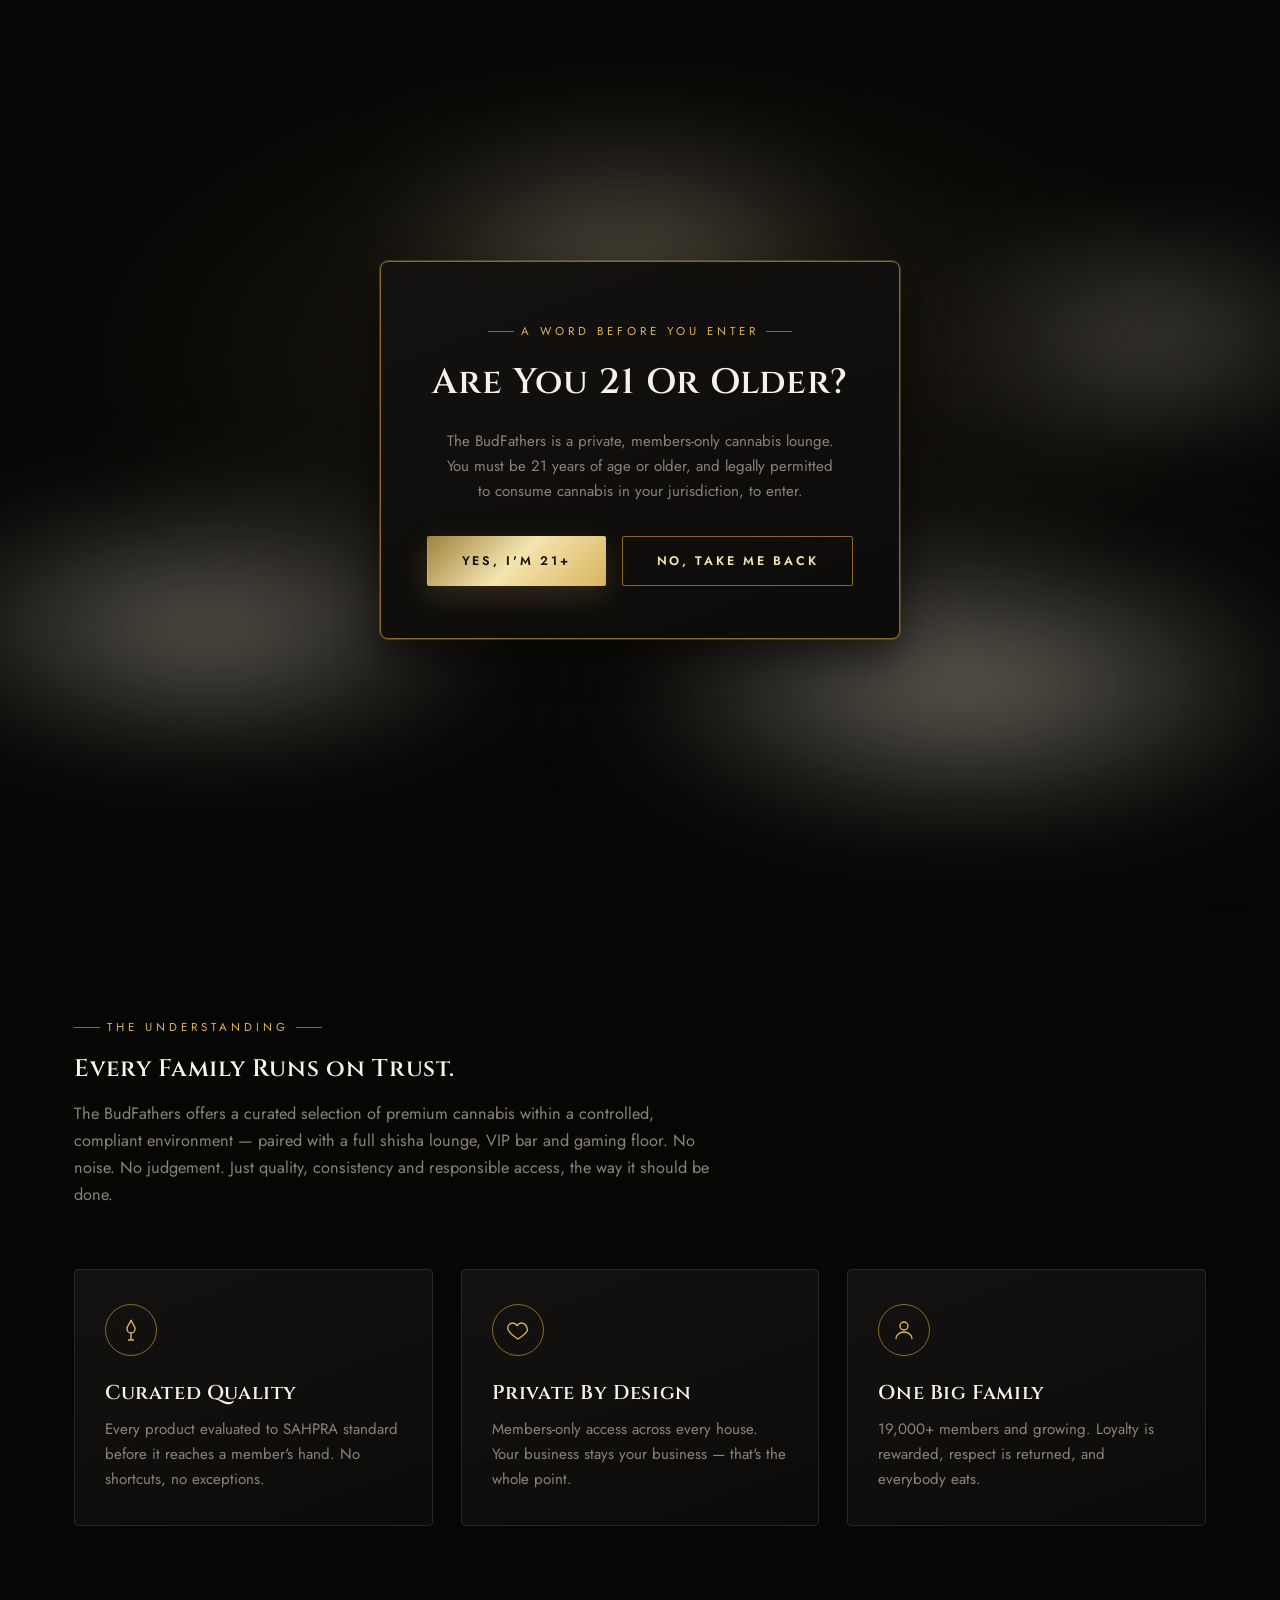
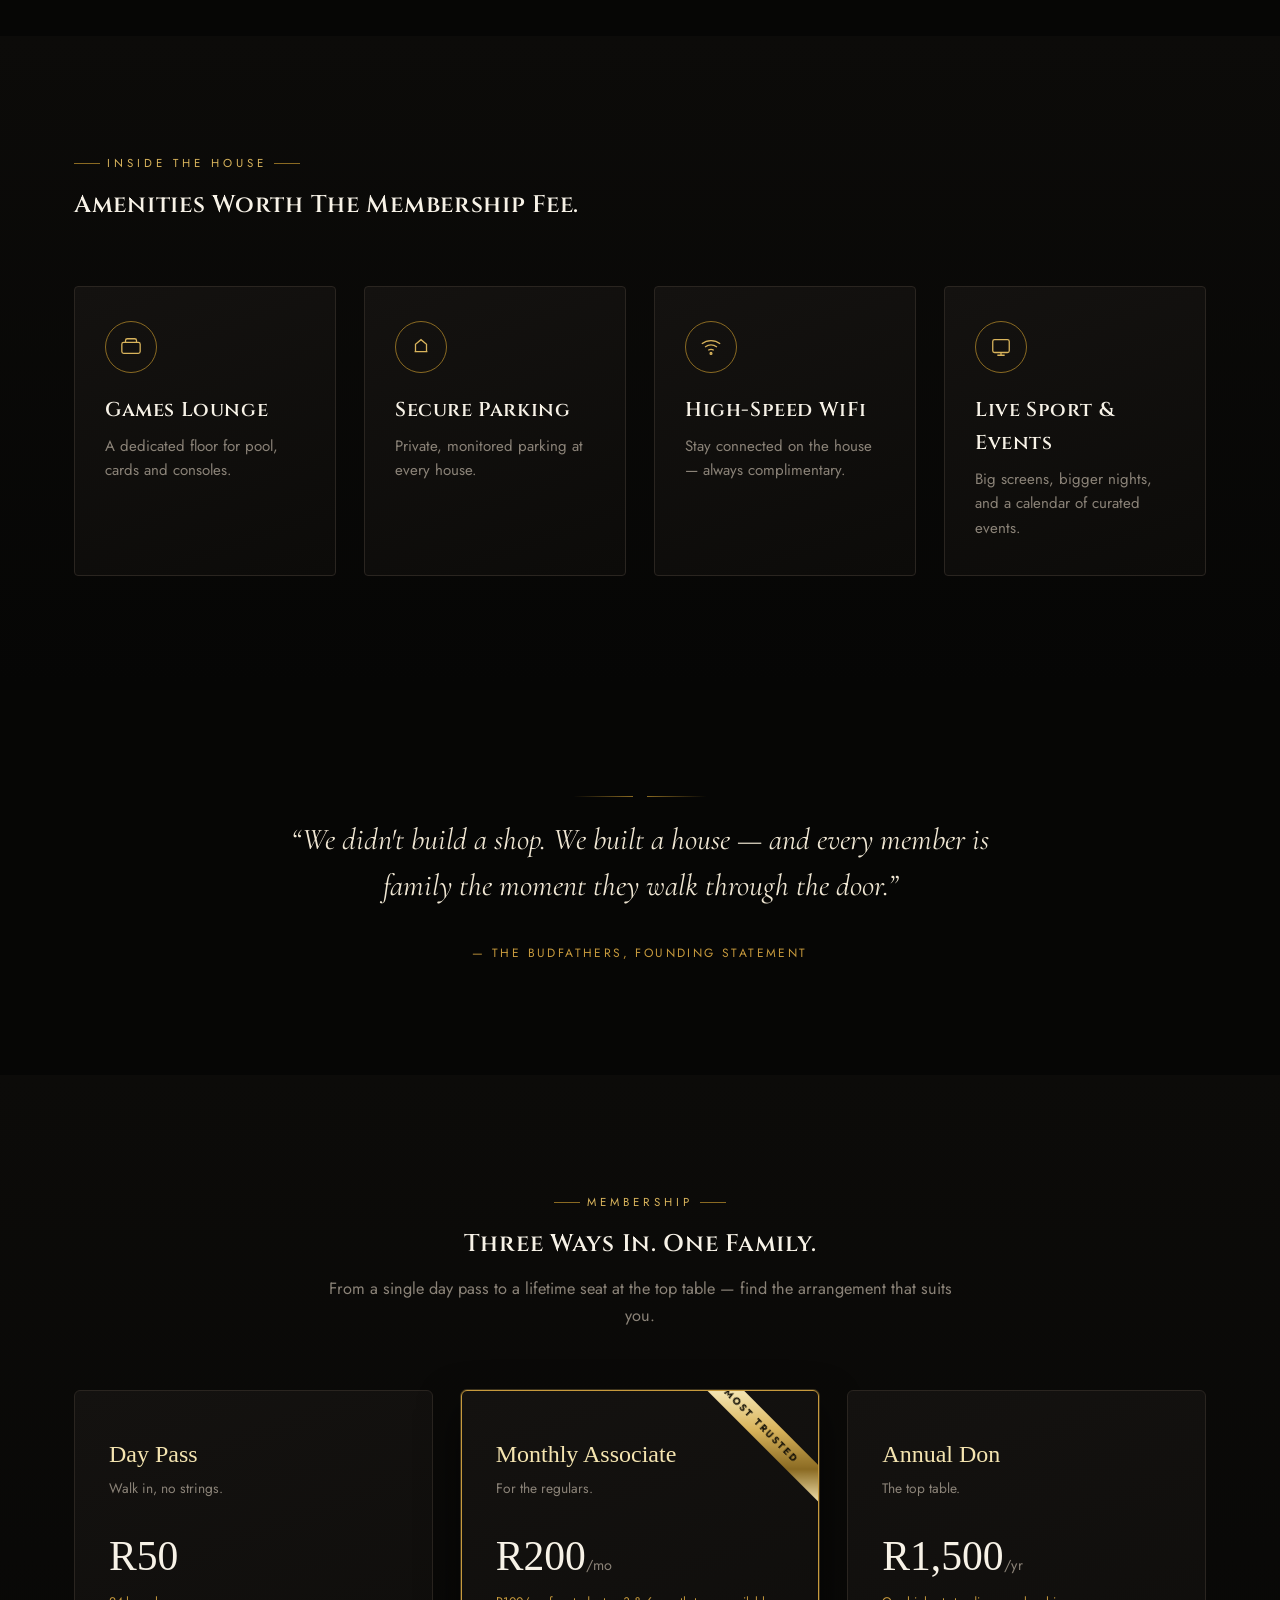
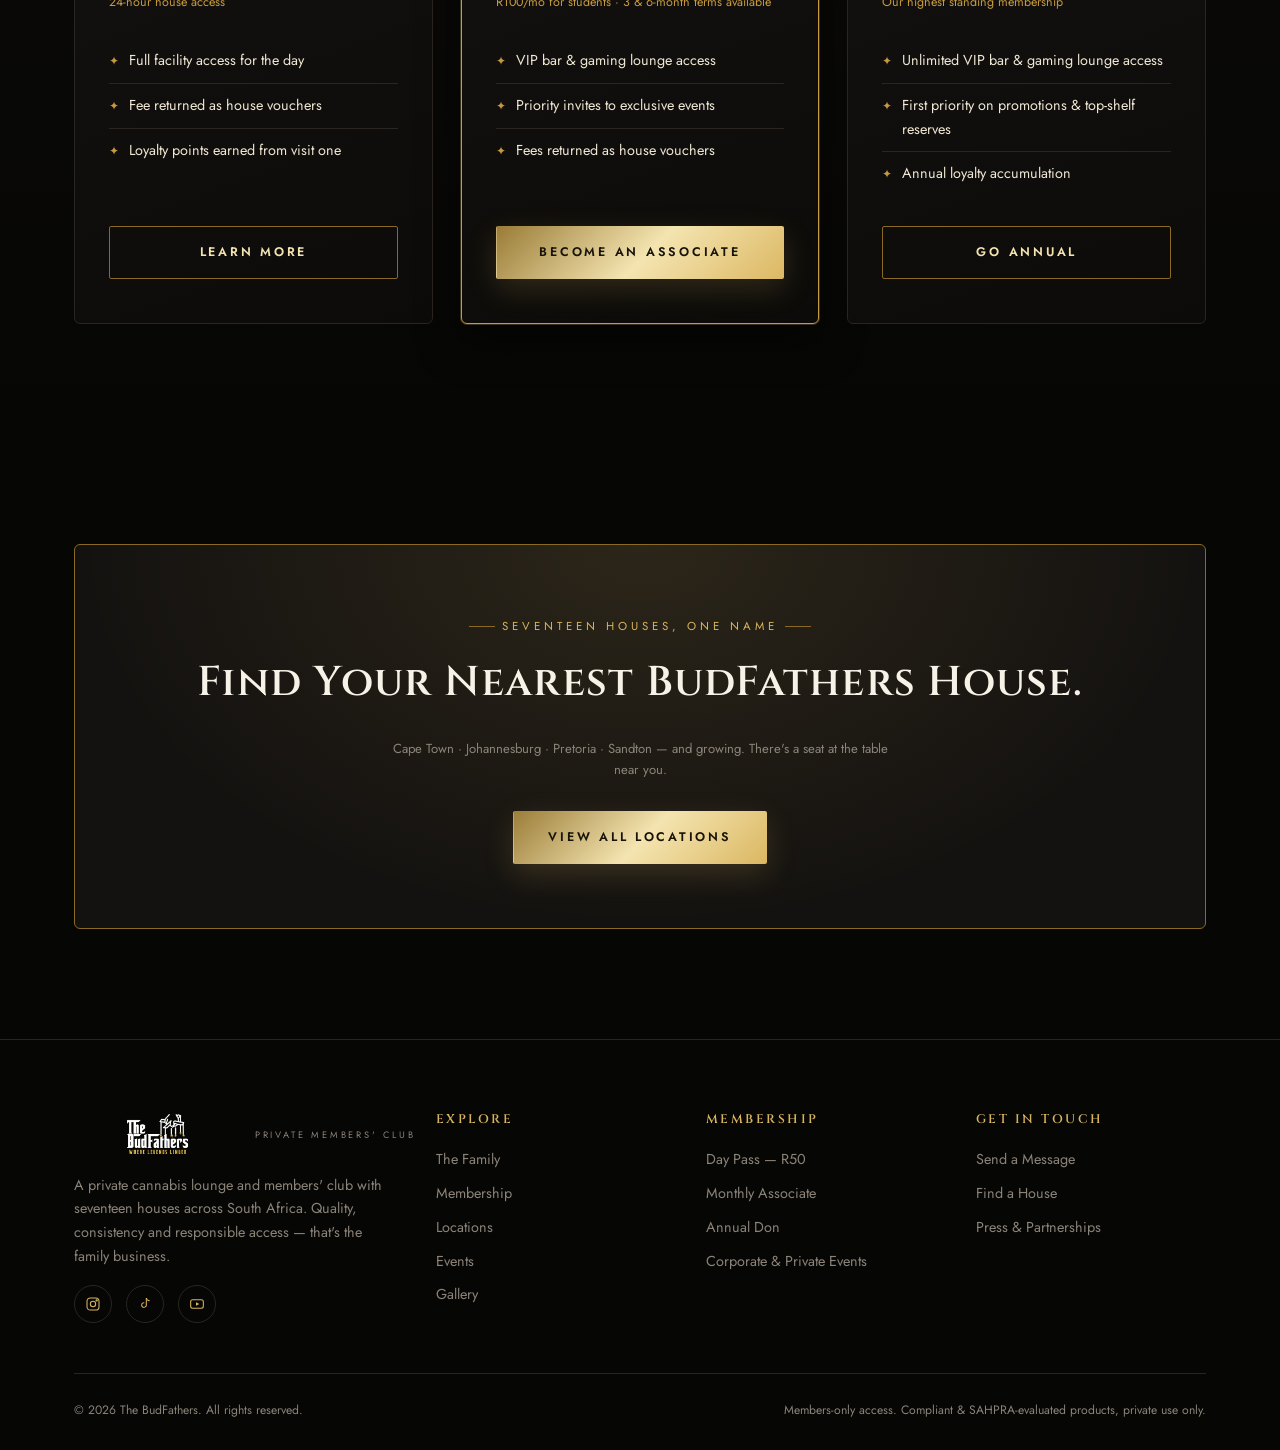
<file: index.html>
<!DOCTYPE html>
<html lang="en">
<head>
<meta charset="UTF-8">
<meta name="viewport" content="width=device-width, initial-scale=1.0">
<title>The BudFathers | Private Cannabis Lounge &amp; Members' Club</title>
<meta name="description" content="The BudFathers — a private, members-only cannabis lounge with locations across South Africa. Master the art of cannabis. Where legends linger.">
<link rel="icon" href="data:image/svg+xml,%3Csvg xmlns='http://www.w3.org/2000/svg' viewBox='0 0 100 100'%3E%3Ccircle cx='50' cy='50' r='48' fill='%23060605' stroke='%23d9b45c' stroke-width='3'/%3E%3Ctext x='50' y='66' font-size='50' text-anchor='middle' fill='%23d9b45c' font-family='Georgia,serif'%3EB%3C/text%3E%3C/svg%3E">
<link rel="preconnect" href="https://fonts.googleapis.com">
<link rel="preconnect" href="https://fonts.gstatic.com" crossorigin>
<link href="https://fonts.googleapis.com/css2?family=Cinzel:wght@500;600;700&amp;family=Cormorant+Garamond:ital,wght@0,400;0,500;1,400;1,500&amp;family=Jost:wght@400;500;600&amp;display=swap" rel="stylesheet">
<link rel="stylesheet" href="css/style.css">
</head>
<body>
<div class="grain"></div>

<div class="page-transition"><div class="smoke-layer"><span></span><span></span><span></span><span></span></div></div>

<div id="entry-gate" class="entry-gate entry-gate--landing">
  <div class="smoke-layer entry-smoke"><span></span><span></span><span></span><span></span></div>
  <div class="entry-step entry-step--smoke active">
    <div class="entry-logo-wrap">
      <img src="assets/photos/logo-real.png" alt="The BudFathers" class="entry-logo">
      <span class="entry-logo-tag">Private Members' Club</span>
    </div>
  </div>
  <div class="entry-step entry-step--age">
    <div class="entry-card">
      <div class="eyebrow" style="justify-content:center;">A Word Before You Enter</div>
      <h2>Are You 21 Or Older?</h2>
      <p>The BudFathers is a private, members-only cannabis lounge. You must be 21 years of age or older, and legally permitted to consume cannabis in your jurisdiction, to enter.</p>
      <div class="entry-actions">
        <button type="button" class="btn btn-gold" data-gate-yes>Yes, I'm 21+</button>
        <button type="button" class="btn btn-outline" data-gate-no>No, Take Me Back</button>
      </div>
    </div>
  </div>
  <div class="entry-step entry-step--theme">
    <div class="entry-card">
      <div class="eyebrow" style="justify-content:center;">One Last Thing</div>
      <h2>Pick Your Room.</h2>
      <p>You can always change this later in Preferences.</p>
      <div class="entry-actions entry-actions--theme">
        <button type="button" class="theme-choice" data-theme-choice="dark">
          <span class="theme-swatch theme-swatch--dark"></span><span>Dark Mode</span>
        </button>
        <button type="button" class="theme-choice" data-theme-choice="light">
          <span class="theme-swatch theme-swatch--light"></span><span>Light Mode</span>
        </button>
      </div>
    </div>
  </div>
  <div class="entry-step entry-step--blocked">
    <div class="entry-card">
      <div class="bouncer-wrap">
        <div class="bouncer-glow"></div>
        <svg viewBox="0 0 150 195" xmlns="http://www.w3.org/2000/svg" aria-hidden="true">
          <rect x="50" y="158" width="20" height="34" rx="6" fill="#1c1916"/>
          <rect x="80" y="158" width="20" height="34" rx="6" fill="#1c1916"/>
          <path d="M22 82 Q75 56 128 82 L114 160 Q75 176 36 160 Z" fill="#141210" stroke="#8a6a22" stroke-width="2"/>
          <path d="M62 100 L75 158 L88 100 Z" fill="#8a6a22" opacity=".55"/>
          <rect x="66" y="56" width="18" height="18" fill="#1c1916"/>
          <circle cx="75" cy="40" r="27" fill="#1c1916" stroke="#8a6a22" stroke-width="2"/>
          <rect x="52" y="35" width="46" height="11" rx="5.5" fill="#060605"/>
          <g class="bouncer-arm-l"><path d="M28 88 Q2 98 6 128 Q10 142 30 136 Q52 128 74 114 Q66 100 44 92 Q36 89 28 88 Z" fill="#1c1916" stroke="#8a6a22" stroke-width="2"/></g>
          <g class="bouncer-arm-r"><path d="M122 88 Q148 98 144 128 Q140 142 120 136 Q98 128 76 114 Q84 100 106 92 Q114 89 122 88 Z" fill="#1c1916" stroke="#8a6a22" stroke-width="2"/></g>
        </svg>
      </div>
      <h2>Not Tonight.</h2>
      <p>You must be 21 or older to enter The BudFathers. Come back when you meet the house rules.</p>
      <div class="entry-actions">
        <a href="https://www.google.com" class="btn btn-outline">Leave</a>
      </div>
    </div>
  </div>
</div>
<script>
(function () {
  try {
    var theme = localStorage.getItem('bf_theme') || 'dark';
    document.documentElement.setAttribute('data-theme', theme);
    if (localStorage.getItem('bf_age_ok') === '1') {
      var g = document.getElementById('entry-gate');
      if (g) g.style.display = 'none';
    }
  } catch (e) {}
})();
</script>

<header class="site-header">
  <div class="nav-wrap">
    <a href="index.html" class="brand">
      <img src="assets/photos/logo-real.png" alt="The BudFathers" class="brand-logo-img">
      <span class="brand-sub">Private Members' Club</span>
    </a>
    <nav class="nav-links">
      <a href="index.html" class="active">Home</a>
      <a href="about.html">The Family</a>
      <a href="membership.html">Membership</a>
      <a href="locations.html">Locations</a>
      <a href="events.html">Events</a>
      <a href="gallery.html">Gallery</a>
      <a href="contact.html">Contact</a>
      <span class="nav-cta"><a href="membership.html" class="btn btn-gold">Apply Now</a></span>
    </nav>
    <button class="nav-toggle" aria-label="Toggle menu"><span></span><span></span><span></span></button>
  </div>
</header>

<section class="hero bg-photo-section">
  <img class="bg-photo" src="assets/photos/bg-leaf-dark.jpg" alt="">
  <div class="bg-photo-overlay"></div>
  <div class="hero-sub"></div>
  <div class="smoke-layer"><span></span><span></span><span></span><span></span></div>
  <div class="container">
    <div class="hero-inner reveal in">
      <div class="eyebrow">Est. In The Republic of South Africa</div>
      <h1>Master The <span class="gold-text">Art</span> of Cannabis.</h1>
      <p class="hero-lede">Where legends linger. A private, members-only lounge built on quality, consistency and respect — seventeen houses strong, one family.</p>
      <div class="hero-actions">
        <a href="membership.html" class="btn btn-gold">Apply For Membership</a>
        <a href="locations.html" class="btn btn-outline">Find Your Nearest House</a>
      </div>
      <div class="hero-stats">
        <div class="hero-stat"><b>17</b><span>Houses Nationwide</span></div>
        <div class="hero-stat"><b>19,000+</b><span>Members Strong</span></div>
        <div class="hero-stat"><b>21+</b><span>Private &amp; Compliant</span></div>
      </div>
    </div>
  </div>
</section>

<section>
  <div class="container">
    <div class="section-head reveal">
      <div class="eyebrow">The Understanding</div>
      <h2>Every Family Runs on Trust.</h2>
      <p>The BudFathers offers a curated selection of premium cannabis within a controlled, compliant environment — paired with a full shisha lounge, VIP bar and gaming floor. No noise. No judgement. Just quality, consistency and responsible access, the way it should be done.</p>
    </div>
    <div class="grid grid-3">
      <div class="card reveal">
        <div class="card-icon">
          <svg width="24" height="24" viewBox="0 0 24 24" fill="none" stroke="currentColor" stroke-width="1.4"><path d="M12 2c1 4 4 5 4 9a4 4 0 0 1-8 0c0-4 3-5 4-9Z"/><path d="M12 15v7M9 22h6"/></svg>
        </div>
        <h3>Curated Quality</h3>
        <p>Every product evaluated to SAHPRA standard before it reaches a member's hand. No shortcuts, no exceptions.</p>
      </div>
      <div class="card reveal">
        <div class="card-icon">
          <svg width="24" height="24" viewBox="0 0 24 24" fill="none" stroke="currentColor" stroke-width="1.4"><path d="M12 21s-7-4.35-9.5-8.5C.5 8.5 3 5 6.5 5c2 0 3.5 1.2 4.5 2.5C12 6.2 13.5 5 15.5 5 19 5 21.5 8.5 21.5 12.5 19 16.65 12 21 12 21Z"/></svg>
        </div>
        <h3>Private By Design</h3>
        <p>Members-only access across every house. Your business stays your business — that's the whole point.</p>
      </div>
      <div class="card reveal">
        <div class="card-icon">
          <svg width="24" height="24" viewBox="0 0 24 24" fill="none" stroke="currentColor" stroke-width="1.4"><circle cx="12" cy="8" r="4"/><path d="M4 21c0-4 3.5-7 8-7s8 3 8 7"/></svg>
        </div>
        <h3>One Big Family</h3>
        <p>19,000+ members and growing. Loyalty is rewarded, respect is returned, and everybody eats.</p>
      </div>
    </div>
  </div>
</section>

<section class="alt-bg">
  <div class="container">
    <div class="section-head reveal">
      <div class="eyebrow">Inside The House</div>
      <h2>Amenities Worth The Membership Fee.</h2>
    </div>
    <div class="grid grid-4">
      <div class="card reveal">
        <div class="card-icon"><svg width="22" height="22" viewBox="0 0 24 24" fill="none" stroke="currentColor" stroke-width="1.4"><rect x="2" y="7" width="20" height="12" rx="2"/><path d="M6 7V5a2 2 0 0 1 2-2h8a2 2 0 0 1 2 2v2"/></svg></div>
        <h3>Games Lounge</h3>
        <p>A dedicated floor for pool, cards and consoles.</p>
      </div>
      <div class="card reveal">
        <div class="card-icon"><svg width="22" height="22" viewBox="0 0 24 24" fill="none" stroke="currentColor" stroke-width="1.4"><path d="M5 17h14M6 17V9l6-5 6 5v8"/></svg></div>
        <h3>Secure Parking</h3>
        <p>Private, monitored parking at every house.</p>
      </div>
      <div class="card reveal">
        <div class="card-icon"><svg width="22" height="22" viewBox="0 0 24 24" fill="none" stroke="currentColor" stroke-width="1.4"><path d="M2 8.5a16 16 0 0 1 20 0M5.5 12a11 11 0 0 1 13 0M9 15.5a6 6 0 0 1 6 0"/><circle cx="12" cy="19" r="1"/></svg></div>
        <h3>High-Speed WiFi</h3>
        <p>Stay connected on the house — always complimentary.</p>
      </div>
      <div class="card reveal">
        <div class="card-icon"><svg width="22" height="22" viewBox="0 0 24 24" fill="none" stroke="currentColor" stroke-width="1.4"><rect x="3" y="4" width="18" height="14" rx="2"/><path d="M8 21h8M12 18v3"/></svg></div>
        <h3>Live Sport &amp; Events</h3>
        <p>Big screens, bigger nights, and a calendar of curated events.</p>
      </div>
    </div>
  </div>
</section>

<section>
  <div class="container">
    <div class="quote-block reveal">
      <div class="ornament"></div>
      <p>&ldquo;We didn't build a shop. We built a house — and every member is family the moment they walk through the door.&rdquo;</p>
      <cite>— The BudFathers, Founding Statement</cite>
    </div>
  </div>
</section>

<section class="alt-bg">
  <div class="container">
    <div class="section-head center reveal" style="margin-left:auto;margin-right:auto;">
      <div class="eyebrow">Membership</div>
      <h2>Three Ways In. One Family.</h2>
      <p>From a single day pass to a lifetime seat at the top table — find the arrangement that suits you.</p>
    </div>
    <div class="grid grid-3">
      <div class="tier reveal">
        <div class="tier-name">Day Pass</div>
        <div class="tier-desc">Walk in, no strings.</div>
        <div class="tier-price">R50</div>
        <div class="tier-note">24-hour house access</div>
        <ul>
          <li>Full facility access for the day</li>
          <li>Fee returned as house vouchers</li>
          <li>Loyalty points earned from visit one</li>
        </ul>
        <a href="membership.html" class="btn btn-outline btn-block">Learn More</a>
      </div>
      <div class="tier featured reveal">
        <div class="tier-name">Monthly Associate</div>
        <div class="tier-desc">For the regulars.</div>
        <div class="tier-price">R200<small>/mo</small></div>
        <div class="tier-note">R100/mo for students · 3 &amp; 6-month terms available</div>
        <ul>
          <li>VIP bar &amp; gaming lounge access</li>
          <li>Priority invites to exclusive events</li>
          <li>Fees returned as house vouchers</li>
        </ul>
        <a href="membership.html" class="btn btn-gold btn-block">Become an Associate</a>
      </div>
      <div class="tier reveal">
        <div class="tier-name">Annual Don</div>
        <div class="tier-desc">The top table.</div>
        <div class="tier-price">R1,500<small>/yr</small></div>
        <div class="tier-note">Our highest standing membership</div>
        <ul>
          <li>Unlimited VIP bar &amp; gaming lounge access</li>
          <li>First priority on promotions &amp; top-shelf reserves</li>
          <li>Annual loyalty accumulation</li>
        </ul>
        <a href="membership.html" class="btn btn-outline btn-block">Go Annual</a>
      </div>
    </div>
  </div>
</section>

<section>
  <div class="container">
    <div class="cta-banner reveal">
      <div class="eyebrow">Seventeen Houses, One Name</div>
      <h2>Find Your Nearest BudFathers House.</h2>
      <p class="small" style="max-width:520px;margin:14px auto 30px;">Cape Town · Johannesburg · Pretoria · Sandton — and growing. There's a seat at the table near you.</p>
      <a href="locations.html" class="btn btn-gold">View All Locations</a>
    </div>
  </div>
</section>

<footer>
  <div class="container">
    <div class="footer-grid">
      <div class="footer-col footer-about">
        <div class="brand" style="margin-bottom:16px;">
          <img src="assets/photos/logo-real.png" alt="The BudFathers" class="brand-logo-img">
      <span class="brand-sub">Private Members' Club</span>
        </div>
        <p>A private cannabis lounge and members' club with seventeen houses across South Africa. Quality, consistency and responsible access — that's the family business.</p>
        <div class="social-row">
          <a href="https://www.instagram.com/budfathers.sa" target="_blank" rel="noopener" aria-label="Instagram">
            <svg width="16" height="16" viewBox="0 0 24 24" fill="none" stroke="currentColor" stroke-width="1.6"><rect x="3" y="3" width="18" height="18" rx="5"/><circle cx="12" cy="12" r="4"/><circle cx="17.5" cy="6.5" r="1"/></svg>
          </a>
          <a href="https://www.tiktok.com/@budfathers_sa5" target="_blank" rel="noopener" aria-label="TikTok">
            <svg width="16" height="16" viewBox="0 0 24 24" fill="none" stroke="currentColor" stroke-width="1.6"><path d="M14 3v10.5a3.5 3.5 0 1 1-3-3.46"/><path d="M14 3c.5 2.5 2 4 5 4.2"/></svg>
          </a>
          <a href="https://www.youtube.com/@Budfathers" target="_blank" rel="noopener" aria-label="YouTube">
            <svg width="16" height="16" viewBox="0 0 24 24" fill="none" stroke="currentColor" stroke-width="1.6"><rect x="2.5" y="5.5" width="19" height="13" rx="3"/><path d="M10.5 9.5l5 2.5-5 2.5v-5Z" fill="currentColor" stroke="none"/></svg>
          </a>
        </div>
      </div>
      <div class="footer-col">
        <h4>Explore</h4>
        <ul>
          <li><a href="about.html">The Family</a></li>
          <li><a href="membership.html">Membership</a></li>
          <li><a href="locations.html">Locations</a></li>
          <li><a href="events.html">Events</a></li>
          <li><a href="gallery.html">Gallery</a></li>
        </ul>
      </div>
      <div class="footer-col">
        <h4>Membership</h4>
        <ul>
          <li><a href="membership.html">Day Pass — R50</a></li>
          <li><a href="membership.html">Monthly Associate</a></li>
          <li><a href="membership.html">Annual Don</a></li>
          <li><a href="contact.html">Corporate &amp; Private Events</a></li>
        </ul>
      </div>
      <div class="footer-col">
        <h4>Get In Touch</h4>
        <ul>
          <li><a href="contact.html">Send a Message</a></li>
          <li><a href="locations.html">Find a House</a></li>
          <li><a href="#" onclick="return false;">Press &amp; Partnerships</a></li>
        </ul>
      </div>
    </div>
    <div class="footer-bottom">
      <span>&copy; <span id="year"></span> The BudFathers. <span>All rights reserved.</span></span>
      <span>Members-only access. Compliant &amp; SAHPRA-evaluated products, private use only.</span>
    </div>
  </div>
</footer>
<script src="js/main.js"></script>
</body>
</html>
</file>
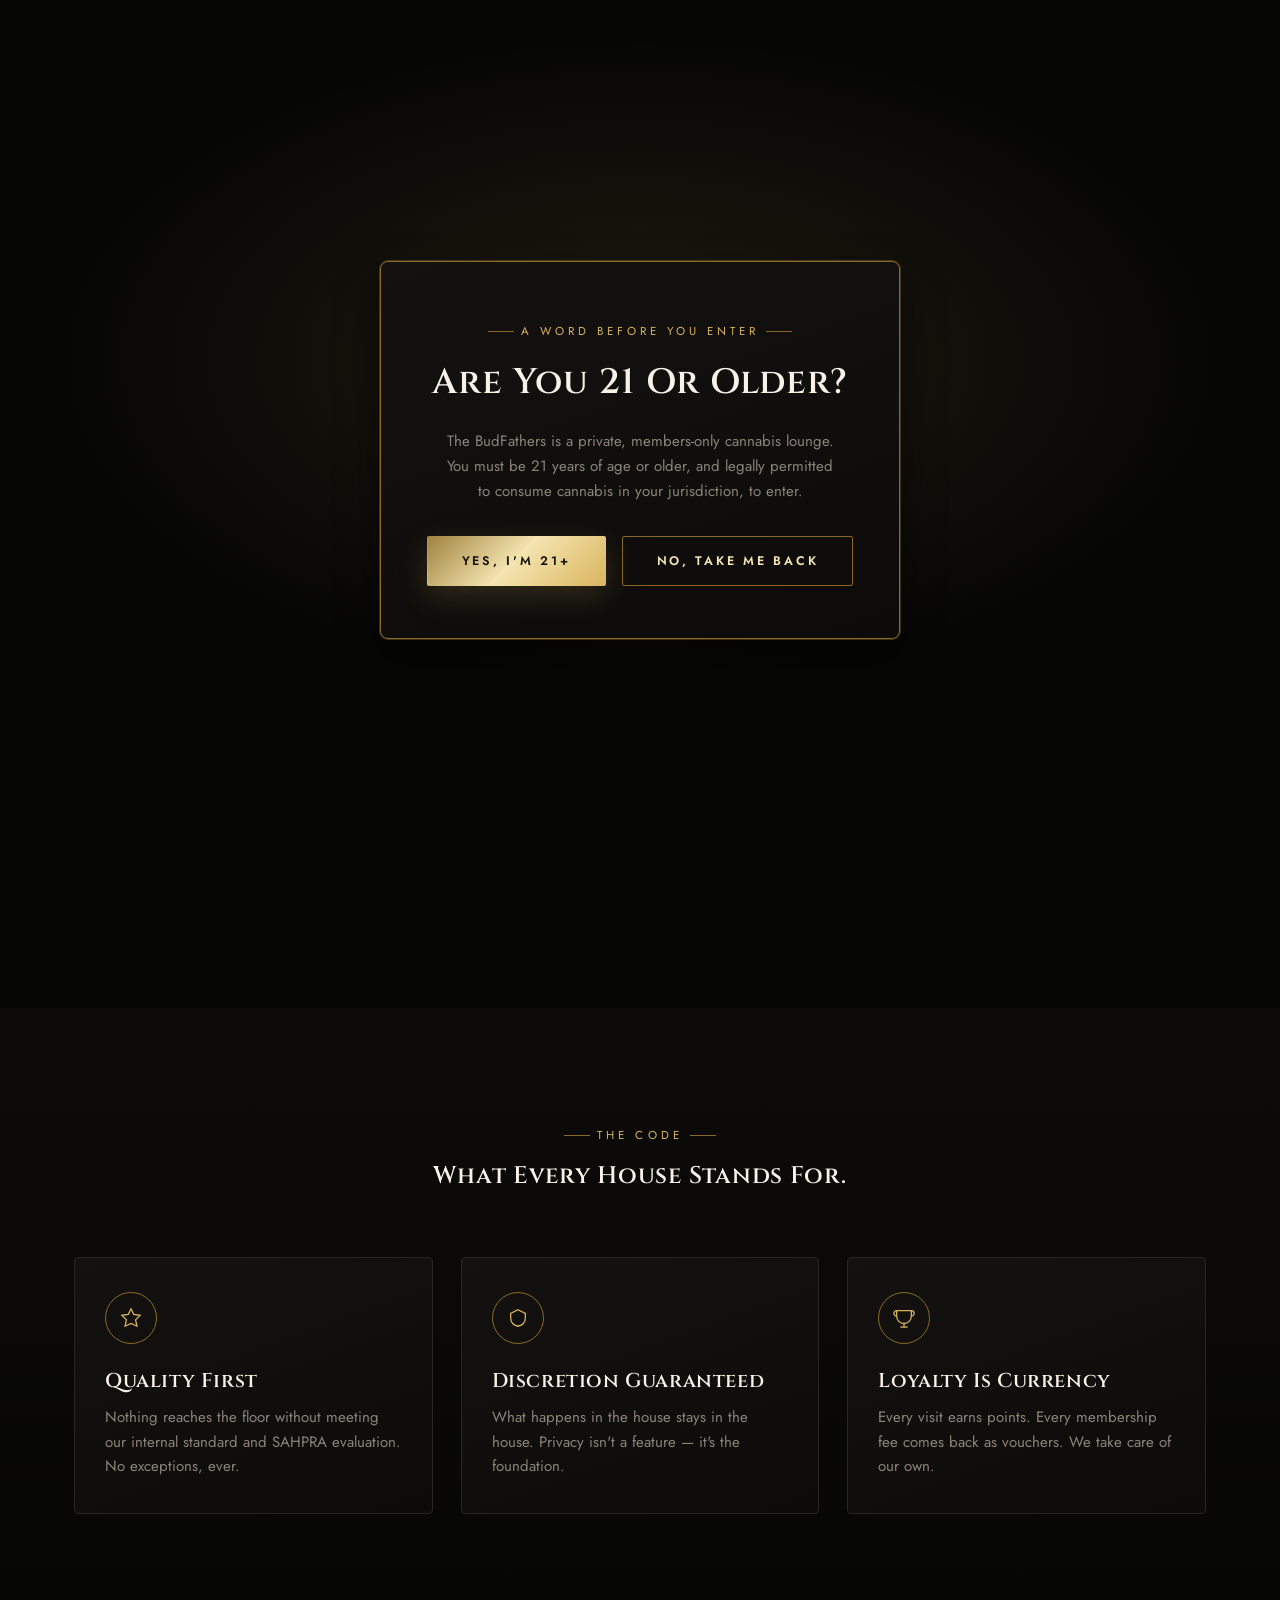
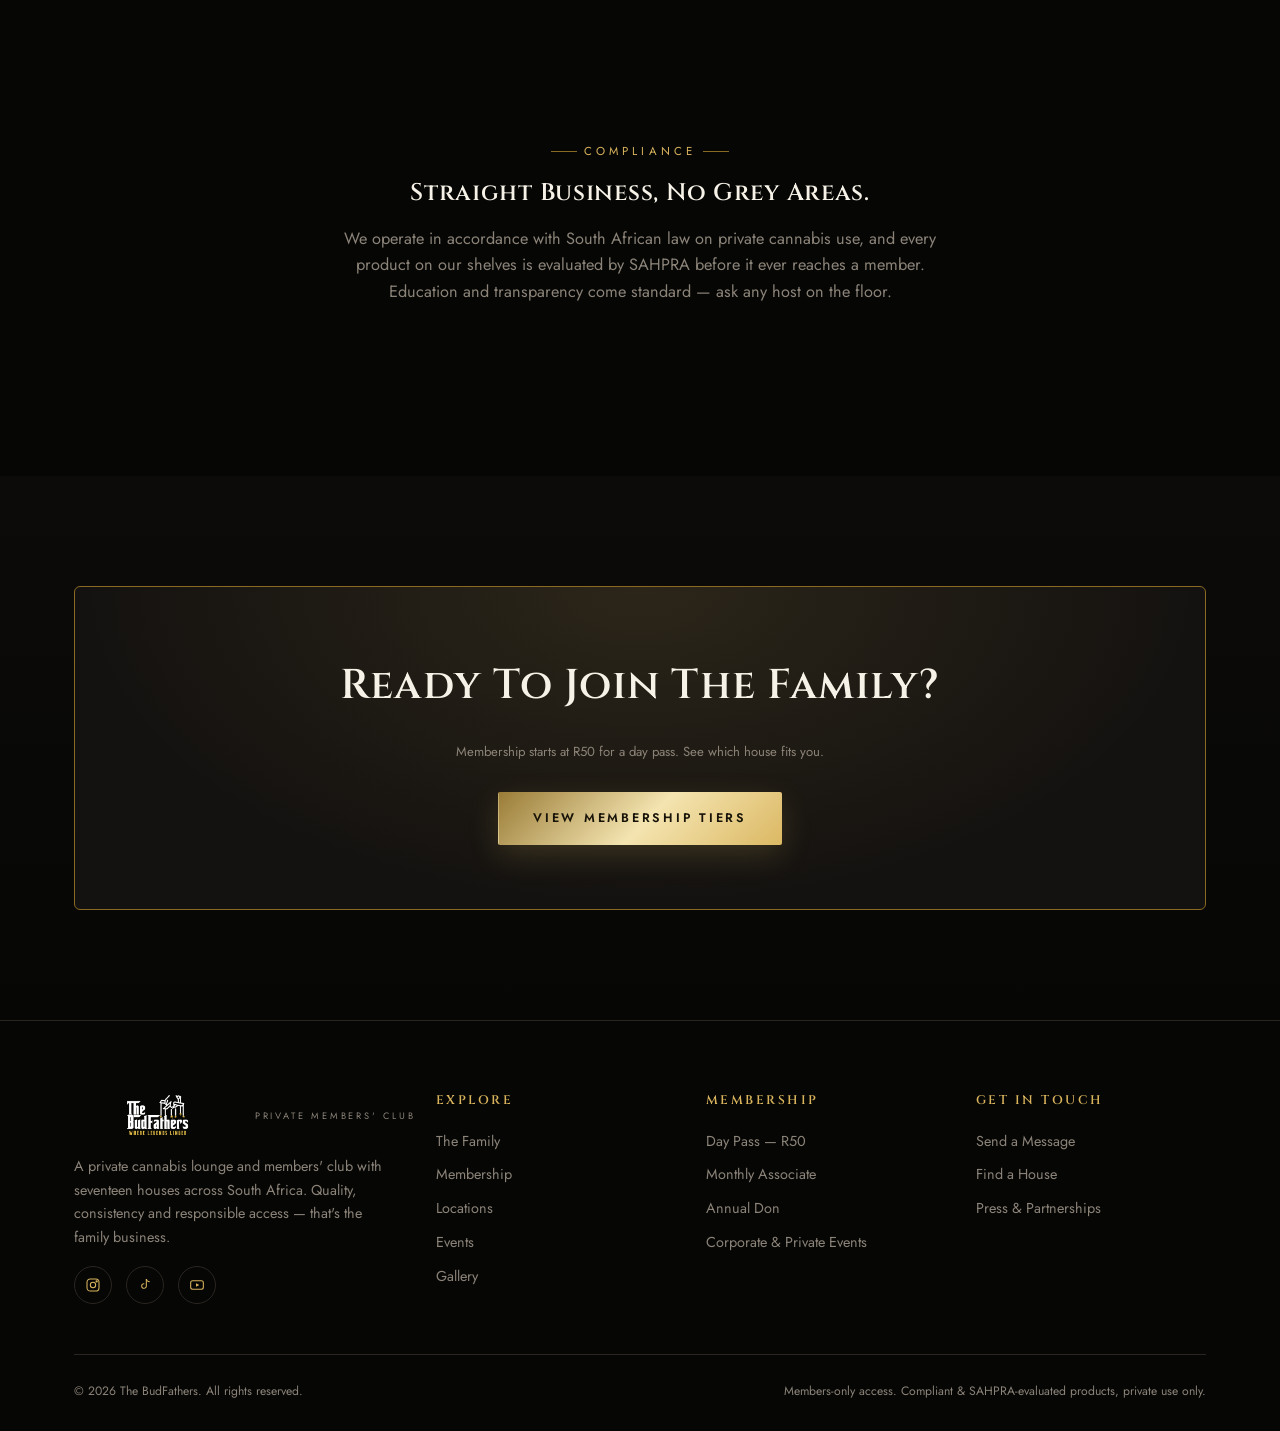
<file: about.html>
<!DOCTYPE html>
<html lang="en">
<head>
<meta charset="UTF-8">
<meta name="viewport" content="width=device-width, initial-scale=1.0">
<title>The Family | The BudFathers</title>
<meta name="description" content="The story, values and legacy behind The BudFathers — South Africa's private cannabis lounge and members' club.">
<link rel="icon" href="data:image/svg+xml,%3Csvg xmlns='http://www.w3.org/2000/svg' viewBox='0 0 100 100'%3E%3Ccircle cx='50' cy='50' r='48' fill='%23060605' stroke='%23d9b45c' stroke-width='3'/%3E%3Ctext x='50' y='66' font-size='50' text-anchor='middle' fill='%23d9b45c' font-family='Georgia,serif'%3EB%3C/text%3E%3C/svg%3E">
<link rel="preconnect" href="https://fonts.googleapis.com">
<link rel="preconnect" href="https://fonts.gstatic.com" crossorigin>
<link href="https://fonts.googleapis.com/css2?family=Cinzel:wght@500;600;700&amp;family=Cormorant+Garamond:ital,wght@0,400;0,500;1,400;1,500&amp;family=Jost:wght@400;500;600&amp;display=swap" rel="stylesheet">
<link rel="stylesheet" href="css/style.css">
</head>
<body>
<div class="grain"></div>

<div class="page-transition"><div class="smoke-layer"><span></span><span></span><span></span><span></span></div></div>

<div id="entry-gate" class="entry-gate entry-gate--compact">
  <div class="entry-step entry-step--age active">
    <div class="entry-card">
      <div class="eyebrow" style="justify-content:center;">A Word Before You Enter</div>
      <h2>Are You 21 Or Older?</h2>
      <p>The BudFathers is a private, members-only cannabis lounge. You must be 21 years of age or older, and legally permitted to consume cannabis in your jurisdiction, to enter.</p>
      <div class="entry-actions">
        <button type="button" class="btn btn-gold" data-gate-yes>Yes, I'm 21+</button>
        <button type="button" class="btn btn-outline" data-gate-no>No, Take Me Back</button>
      </div>
    </div>
  </div>
  <div class="entry-step entry-step--blocked">
    <div class="entry-card">
      <div class="bouncer-wrap">
        <div class="bouncer-glow"></div>
        <svg viewBox="0 0 150 195" xmlns="http://www.w3.org/2000/svg" aria-hidden="true">
          <rect x="50" y="158" width="20" height="34" rx="6" fill="#1c1916"/>
          <rect x="80" y="158" width="20" height="34" rx="6" fill="#1c1916"/>
          <path d="M22 82 Q75 56 128 82 L114 160 Q75 176 36 160 Z" fill="#141210" stroke="#8a6a22" stroke-width="2"/>
          <path d="M62 100 L75 158 L88 100 Z" fill="#8a6a22" opacity=".55"/>
          <rect x="66" y="56" width="18" height="18" fill="#1c1916"/>
          <circle cx="75" cy="40" r="27" fill="#1c1916" stroke="#8a6a22" stroke-width="2"/>
          <rect x="52" y="35" width="46" height="11" rx="5.5" fill="#060605"/>
          <g class="bouncer-arm-l"><path d="M28 88 Q2 98 6 128 Q10 142 30 136 Q52 128 74 114 Q66 100 44 92 Q36 89 28 88 Z" fill="#1c1916" stroke="#8a6a22" stroke-width="2"/></g>
          <g class="bouncer-arm-r"><path d="M122 88 Q148 98 144 128 Q140 142 120 136 Q98 128 76 114 Q84 100 106 92 Q114 89 122 88 Z" fill="#1c1916" stroke="#8a6a22" stroke-width="2"/></g>
        </svg>
      </div>
      <h2>Not Tonight.</h2>
      <p>You must be 21 or older to enter The BudFathers. Come back when you meet the house rules.</p>
      <div class="entry-actions">
        <a href="https://www.google.com" class="btn btn-outline">Leave</a>
      </div>
    </div>
  </div>
</div>
<script>
(function () {
  try {
    var theme = localStorage.getItem('bf_theme') || 'dark';
    document.documentElement.setAttribute('data-theme', theme);
    if (localStorage.getItem('bf_age_ok') === '1') {
      var g = document.getElementById('entry-gate');
      if (g) g.style.display = 'none';
    }
  } catch (e) {}
})();
</script>

<header class="site-header">
  <div class="nav-wrap">
    <a href="index.html" class="brand">
      <img src="assets/photos/logo-real.png" alt="The BudFathers" class="brand-logo-img">
      <span class="brand-sub">Private Members' Club</span>
    </a>
    <nav class="nav-links">
      <a href="index.html">Home</a>
      <a href="about.html" class="active">The Family</a>
      <a href="membership.html">Membership</a>
      <a href="locations.html">Locations</a>
      <a href="events.html">Events</a>
      <a href="gallery.html">Gallery</a>
      <a href="contact.html">Contact</a>
      <span class="nav-cta"><a href="membership.html" class="btn btn-gold">Apply Now</a></span>
    </nav>
    <button class="nav-toggle" aria-label="Toggle menu"><span></span><span></span><span></span></button>
  </div>
</header>

<section class="page-header bg-photo-section">
  <img class="bg-photo" src="assets/photos/bg-bud-macro.jpg" alt="">
  <div class="bg-photo-overlay"></div>
  <div class="smoke-layer"><span></span><span></span><span></span><span></span></div>
  <div class="container">
    <div class="breadcrumb"><a href="index.html">Home</a> / The Family</div>
    <div class="eyebrow" style="justify-content:center;">Our Story</div>
    <h1>Built On <span class="gold-text">Trust</span>, Not Transactions.</h1>
  </div>
</section>

<section>
  <div class="container">
    <div class="grid grid-2" style="align-items:center;gap:60px;">
      <div class="reveal">
        <div class="eyebrow">How It Started</div>
        <h2>Every House Has an Origin.</h2>
        <p>The BudFathers began with a simple belief: cannabis culture in South Africa deserved a home that treated it with the same seriousness as any respected private club — not a corner shop, not a back room. A place where quality is verified, access is controlled, and the people behind the counter actually know your name.</p>
        <p>What started as a single house has grown into seventeen, each one built to the same standard, each one carrying the family name. Nineteen thousand members later, that standard hasn't moved an inch.</p>
      </div>
      <div class="reveal">
        <div class="grid grid-2" style="gap:20px;">
          <div class="card"><h3 class="gold-text" style="font-size:2.2rem;">17</h3><p>Houses across South Africa</p></div>
          <div class="card"><h3 class="gold-text" style="font-size:2.2rem;">19K+</h3><p>Members in the family</p></div>
          <div class="card"><h3 class="gold-text" style="font-size:2.2rem;">100%</h3><p>SAHPRA-evaluated product</p></div>
          <div class="card"><h3 class="gold-text" style="font-size:2.2rem;">21+</h3><p>Private, compliant access</p></div>
        </div>
      </div>
    </div>
  </div>
</section>

<section class="alt-bg">
  <div class="container">
    <div class="section-head center reveal" style="margin-left:auto;margin-right:auto;">
      <div class="eyebrow">The Code</div>
      <h2>What Every House Stands For.</h2>
    </div>
    <div class="grid grid-3">
      <div class="card reveal">
        <div class="card-icon"><svg width="22" height="22" viewBox="0 0 24 24" fill="none" stroke="currentColor" stroke-width="1.4"><path d="M12 2l3 6 7 1-5 5 1.5 7L12 18l-6.5 3L7 14 2 9l7-1 3-6Z"/></svg></div>
        <h3>Quality First</h3>
        <p>Nothing reaches the floor without meeting our internal standard and SAHPRA evaluation. No exceptions, ever.</p>
      </div>
      <div class="card reveal">
        <div class="card-icon"><svg width="22" height="22" viewBox="0 0 24 24" fill="none" stroke="currentColor" stroke-width="1.4"><path d="M12 3l8 4v5c0 5-3.5 8-8 9-4.5-1-8-4-8-9V7l8-4Z"/></svg></div>
        <h3>Discretion Guaranteed</h3>
        <p>What happens in the house stays in the house. Privacy isn't a feature — it's the foundation.</p>
      </div>
      <div class="card reveal">
        <div class="card-icon"><svg width="22" height="22" viewBox="0 0 24 24" fill="none" stroke="currentColor" stroke-width="1.4"><path d="M4 4h16v6a8 8 0 0 1-16 0V4Z"/><path d="M4 4a3 3 0 0 0-3 3c0 2 2 3 3 3M20 4a3 3 0 0 1 3 3c0 2-2 3-3 3M8 22h8M12 18v4"/></svg></div>
        <h3>Loyalty Is Currency</h3>
        <p>Every visit earns points. Every membership fee comes back as vouchers. We take care of our own.</p>
      </div>
    </div>
  </div>
</section>

<section>
  <div class="container">
    <div class="section-head center reveal" style="margin-left:auto;margin-right:auto;">
      <div class="eyebrow">Compliance</div>
      <h2>Straight Business, No Grey Areas.</h2>
      <p>We operate in accordance with South African law on private cannabis use, and every product on our shelves is evaluated by SAHPRA before it ever reaches a member. Education and transparency come standard — ask any host on the floor.</p>
    </div>
  </div>
</section>

<section class="alt-bg">
  <div class="container">
    <div class="cta-banner reveal">
      <h2>Ready To Join The Family?</h2>
      <p class="small" style="max-width:480px;margin:14px auto 30px;">Membership starts at R50 for a day pass. See which house fits you.</p>
      <a href="membership.html" class="btn btn-gold">View Membership Tiers</a>
    </div>
  </div>
</section>

<footer>
  <div class="container">
    <div class="footer-grid">
      <div class="footer-col footer-about">
        <div class="brand" style="margin-bottom:16px;">
          <img src="assets/photos/logo-real.png" alt="The BudFathers" class="brand-logo-img">
      <span class="brand-sub">Private Members' Club</span>
        </div>
        <p>A private cannabis lounge and members' club with seventeen houses across South Africa. Quality, consistency and responsible access — that's the family business.</p>
        <div class="social-row">
          <a href="https://www.instagram.com/budfathers.sa" target="_blank" rel="noopener" aria-label="Instagram">
            <svg width="16" height="16" viewBox="0 0 24 24" fill="none" stroke="currentColor" stroke-width="1.6"><rect x="3" y="3" width="18" height="18" rx="5"/><circle cx="12" cy="12" r="4"/><circle cx="17.5" cy="6.5" r="1"/></svg>
          </a>
          <a href="https://www.tiktok.com/@budfathers_sa5" target="_blank" rel="noopener" aria-label="TikTok">
            <svg width="16" height="16" viewBox="0 0 24 24" fill="none" stroke="currentColor" stroke-width="1.6"><path d="M14 3v10.5a3.5 3.5 0 1 1-3-3.46"/><path d="M14 3c.5 2.5 2 4 5 4.2"/></svg>
          </a>
          <a href="https://www.youtube.com/@Budfathers" target="_blank" rel="noopener" aria-label="YouTube">
            <svg width="16" height="16" viewBox="0 0 24 24" fill="none" stroke="currentColor" stroke-width="1.6"><rect x="2.5" y="5.5" width="19" height="13" rx="3"/><path d="M10.5 9.5l5 2.5-5 2.5v-5Z" fill="currentColor" stroke="none"/></svg>
          </a>
        </div>
      </div>
      <div class="footer-col">
        <h4>Explore</h4>
        <ul>
          <li><a href="about.html">The Family</a></li>
          <li><a href="membership.html">Membership</a></li>
          <li><a href="locations.html">Locations</a></li>
          <li><a href="events.html">Events</a></li>
          <li><a href="gallery.html">Gallery</a></li>
        </ul>
      </div>
      <div class="footer-col">
        <h4>Membership</h4>
        <ul>
          <li><a href="membership.html">Day Pass — R50</a></li>
          <li><a href="membership.html">Monthly Associate</a></li>
          <li><a href="membership.html">Annual Don</a></li>
          <li><a href="contact.html">Corporate &amp; Private Events</a></li>
        </ul>
      </div>
      <div class="footer-col">
        <h4>Get In Touch</h4>
        <ul>
          <li><a href="contact.html">Send a Message</a></li>
          <li><a href="locations.html">Find a House</a></li>
          <li><a href="#" onclick="return false;">Press &amp; Partnerships</a></li>
        </ul>
      </div>
    </div>
    <div class="footer-bottom">
      <span>&copy; <span id="year"></span> The BudFathers. <span>All rights reserved.</span></span>
      <span>Members-only access. Compliant &amp; SAHPRA-evaluated products, private use only.</span>
    </div>
  </div>
</footer>
<script src="js/main.js"></script>
</body>
</html>
</file>
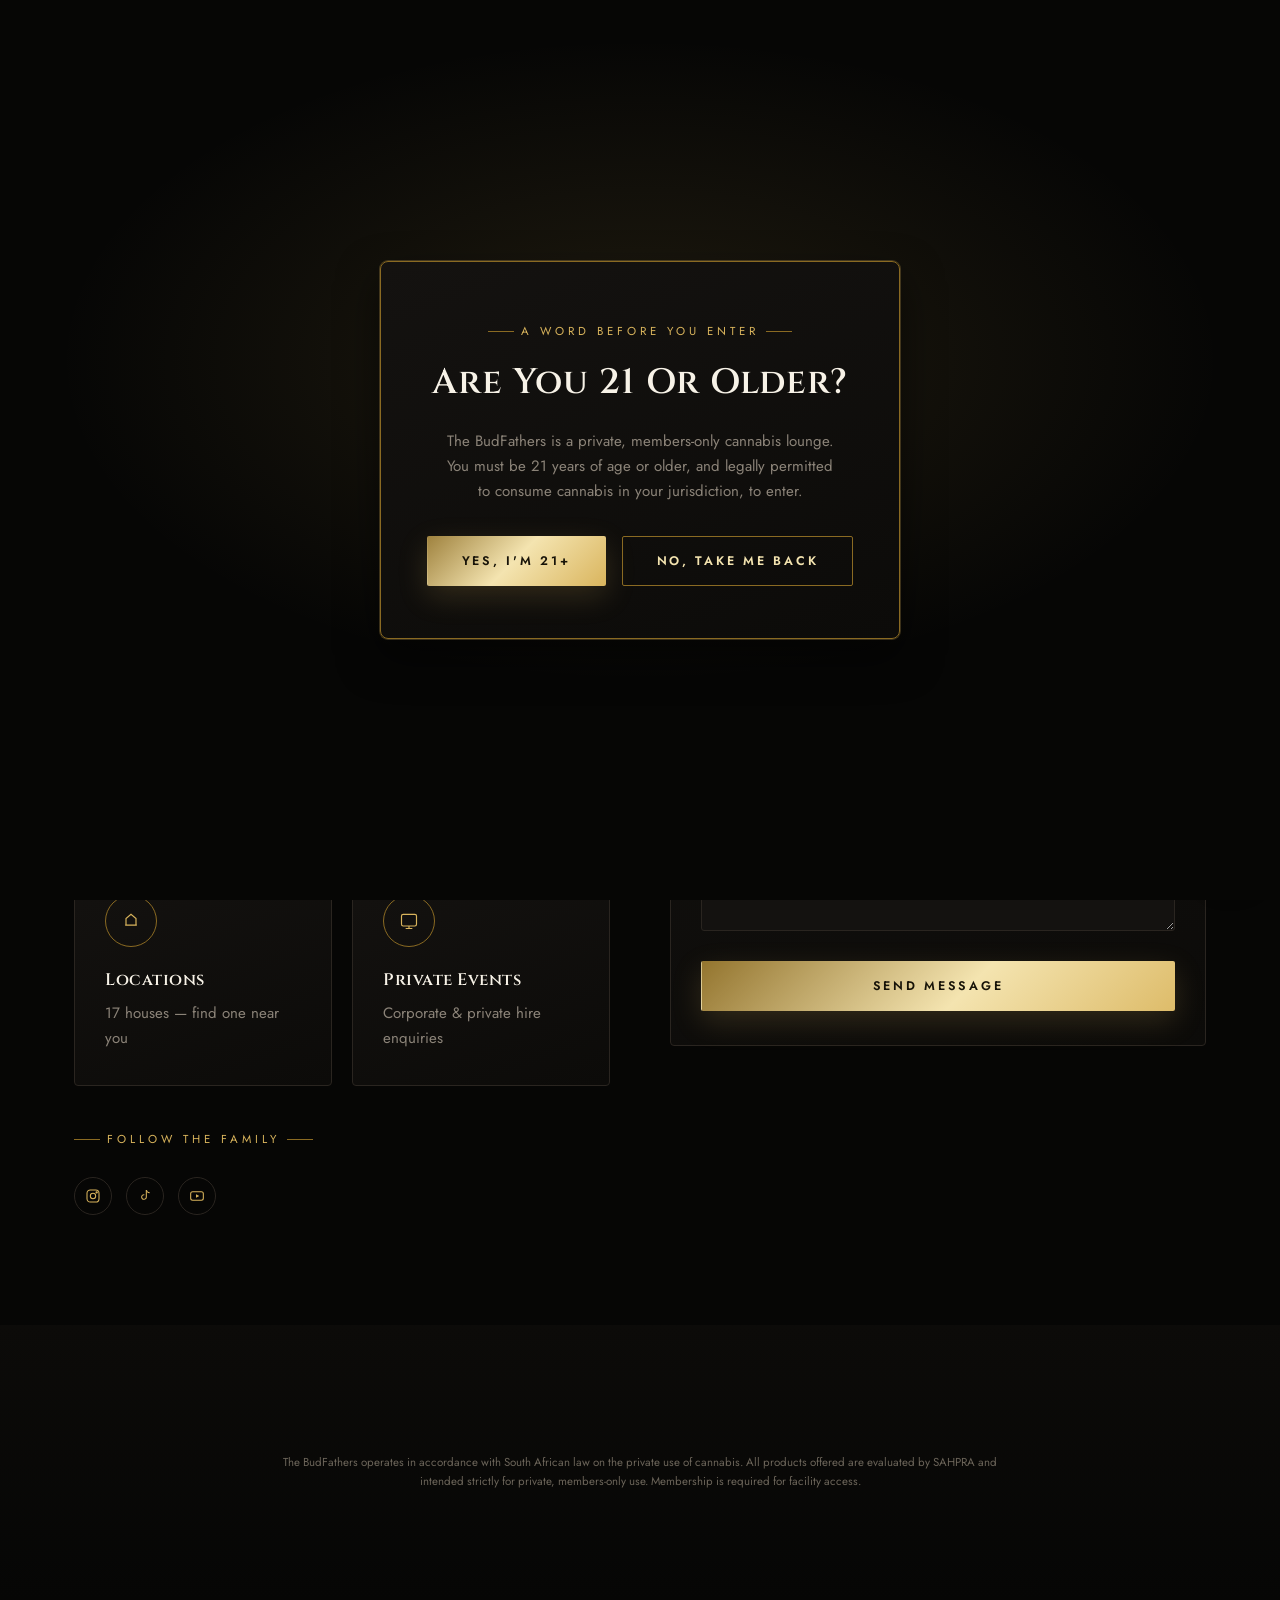
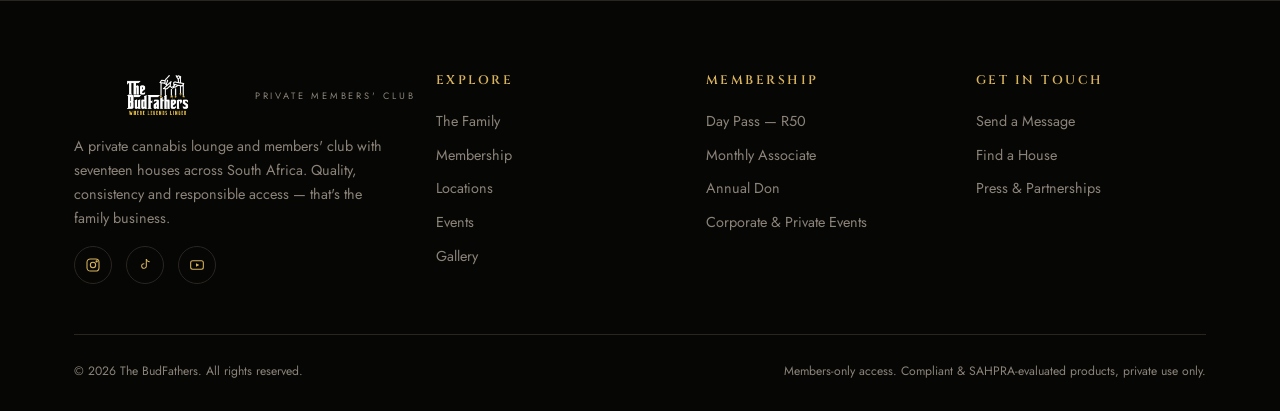
<file: contact.html>
<!DOCTYPE html>
<html lang="en">
<head>
<meta charset="UTF-8">
<meta name="viewport" content="width=device-width, initial-scale=1.0">
<title>Contact | The BudFathers</title>
<meta name="description" content="Get in touch with The BudFathers — membership questions, private events, press and partnerships.">
<link rel="icon" href="data:image/svg+xml,%3Csvg xmlns='http://www.w3.org/2000/svg' viewBox='0 0 100 100'%3E%3Ccircle cx='50' cy='50' r='48' fill='%23060605' stroke='%23d9b45c' stroke-width='3'/%3E%3Ctext x='50' y='66' font-size='50' text-anchor='middle' fill='%23d9b45c' font-family='Georgia,serif'%3EB%3C/text%3E%3C/svg%3E">
<link rel="preconnect" href="https://fonts.googleapis.com">
<link rel="preconnect" href="https://fonts.gstatic.com" crossorigin>
<link href="https://fonts.googleapis.com/css2?family=Cinzel:wght@500;600;700&amp;family=Cormorant+Garamond:ital,wght@0,400;0,500;1,400;1,500&amp;family=Jost:wght@400;500;600&amp;display=swap" rel="stylesheet">
<link rel="stylesheet" href="css/style.css">
</head>
<body>
<div class="grain"></div>

<div class="page-transition"><div class="smoke-layer"><span></span><span></span><span></span><span></span></div></div>

<div id="entry-gate" class="entry-gate entry-gate--compact">
  <div class="entry-step entry-step--age active">
    <div class="entry-card">
      <div class="eyebrow" style="justify-content:center;">A Word Before You Enter</div>
      <h2>Are You 21 Or Older?</h2>
      <p>The BudFathers is a private, members-only cannabis lounge. You must be 21 years of age or older, and legally permitted to consume cannabis in your jurisdiction, to enter.</p>
      <div class="entry-actions">
        <button type="button" class="btn btn-gold" data-gate-yes>Yes, I'm 21+</button>
        <button type="button" class="btn btn-outline" data-gate-no>No, Take Me Back</button>
      </div>
    </div>
  </div>
  <div class="entry-step entry-step--blocked">
    <div class="entry-card">
      <div class="bouncer-wrap">
        <div class="bouncer-glow"></div>
        <svg viewBox="0 0 150 195" xmlns="http://www.w3.org/2000/svg" aria-hidden="true">
          <rect x="50" y="158" width="20" height="34" rx="6" fill="#1c1916"/>
          <rect x="80" y="158" width="20" height="34" rx="6" fill="#1c1916"/>
          <path d="M22 82 Q75 56 128 82 L114 160 Q75 176 36 160 Z" fill="#141210" stroke="#8a6a22" stroke-width="2"/>
          <path d="M62 100 L75 158 L88 100 Z" fill="#8a6a22" opacity=".55"/>
          <rect x="66" y="56" width="18" height="18" fill="#1c1916"/>
          <circle cx="75" cy="40" r="27" fill="#1c1916" stroke="#8a6a22" stroke-width="2"/>
          <rect x="52" y="35" width="46" height="11" rx="5.5" fill="#060605"/>
          <g class="bouncer-arm-l"><path d="M28 88 Q2 98 6 128 Q10 142 30 136 Q52 128 74 114 Q66 100 44 92 Q36 89 28 88 Z" fill="#1c1916" stroke="#8a6a22" stroke-width="2"/></g>
          <g class="bouncer-arm-r"><path d="M122 88 Q148 98 144 128 Q140 142 120 136 Q98 128 76 114 Q84 100 106 92 Q114 89 122 88 Z" fill="#1c1916" stroke="#8a6a22" stroke-width="2"/></g>
        </svg>
      </div>
      <h2>Not Tonight.</h2>
      <p>You must be 21 or older to enter The BudFathers. Come back when you meet the house rules.</p>
      <div class="entry-actions">
        <a href="https://www.google.com" class="btn btn-outline">Leave</a>
      </div>
    </div>
  </div>
</div>
<script>
(function () {
  try {
    var theme = localStorage.getItem('bf_theme') || 'dark';
    document.documentElement.setAttribute('data-theme', theme);
    if (localStorage.getItem('bf_age_ok') === '1') {
      var g = document.getElementById('entry-gate');
      if (g) g.style.display = 'none';
    }
  } catch (e) {}
})();
</script>

<header class="site-header">
  <div class="nav-wrap">
    <a href="index.html" class="brand">
      <img src="assets/photos/logo-real.png" alt="The BudFathers" class="brand-logo-img">
      <span class="brand-sub">Private Members' Club</span>
    </a>
    <nav class="nav-links">
      <a href="index.html">Home</a>
      <a href="about.html">The Family</a>
      <a href="membership.html">Membership</a>
      <a href="locations.html">Locations</a>
      <a href="events.html">Events</a>
      <a href="gallery.html">Gallery</a>
      <a href="contact.html" class="active">Contact</a>
      <span class="nav-cta"><a href="membership.html" class="btn btn-gold">Apply Now</a></span>
    </nav>
    <button class="nav-toggle" aria-label="Toggle menu"><span></span><span></span><span></span></button>
  </div>
</header>

<section class="page-header bg-photo-section">
  <img class="bg-photo" src="assets/photos/bg-leaf-dark.jpg" alt="">
  <div class="bg-photo-overlay"></div>
  <div class="smoke-layer"><span></span><span></span><span></span><span></span></div>
  <div class="container">
    <div class="breadcrumb"><a href="index.html">Home</a> / Contact</div>
    <div class="eyebrow" style="justify-content:center;">Get In Touch</div>
    <h1>Let's <span class="gold-text">Talk</span> Business.</h1>
  </div>
</section>

<section style="padding-top:0;">
  <div class="container">
    <div class="grid grid-2" style="gap:60px;align-items:flex-start;">
      <div class="reveal">
        <div class="eyebrow">Send a Message</div>
        <h2>We Reply Within 24 Hours.</h2>
        <p>Membership questions, private bookings, press enquiries or general feedback — send it through and the right person at the family will get back to you.</p>

        <div class="grid grid-2" style="gap:20px;margin-top:36px;">
          <div class="card">
            <div class="card-icon"><svg width="20" height="20" viewBox="0 0 24 24" fill="none" stroke="currentColor" stroke-width="1.4"><rect x="3" y="5" width="18" height="14" rx="2"/><path d="M3 7l9 6 9-6"/></svg></div>
            <h3 style="font-size:1.05rem;">Email</h3>
            <p>hello@thebudfathers.co.za</p>
          </div>
          <div class="card">
            <div class="card-icon"><svg width="20" height="20" viewBox="0 0 24 24" fill="none" stroke="currentColor" stroke-width="1.4"><path d="M4 21c0-4 3.5-7 8-7s8 3 8 7"/><circle cx="12" cy="8" r="4"/></svg></div>
            <h3 style="font-size:1.05rem;">Membership</h3>
            <p>Apply online or visit any house</p>
          </div>
          <div class="card">
            <div class="card-icon"><svg width="20" height="20" viewBox="0 0 24 24" fill="none" stroke="currentColor" stroke-width="1.4"><path d="M5 17h14M6 17V9l6-5 6 5v8"/></svg></div>
            <h3 style="font-size:1.05rem;">Locations</h3>
            <p>17 houses — find one near you</p>
          </div>
          <div class="card">
            <div class="card-icon"><svg width="20" height="20" viewBox="0 0 24 24" fill="none" stroke="currentColor" stroke-width="1.4"><rect x="3" y="4" width="18" height="14" rx="2"/><path d="M8 21h8M12 18v3"/></svg></div>
            <h3 style="font-size:1.05rem;">Private Events</h3>
            <p>Corporate &amp; private hire enquiries</p>
          </div>
        </div>

        <div class="eyebrow" style="margin-top:44px;">Follow The Family</div>
        <div class="social-row">
          <a href="https://www.instagram.com/budfathers.sa" target="_blank" rel="noopener" aria-label="Instagram">
            <svg width="16" height="16" viewBox="0 0 24 24" fill="none" stroke="currentColor" stroke-width="1.6"><rect x="3" y="3" width="18" height="18" rx="5"/><circle cx="12" cy="12" r="4"/><circle cx="17.5" cy="6.5" r="1"/></svg>
          </a>
          <a href="https://www.tiktok.com/@budfathers_sa5" target="_blank" rel="noopener" aria-label="TikTok">
            <svg width="16" height="16" viewBox="0 0 24 24" fill="none" stroke="currentColor" stroke-width="1.6"><path d="M14 3v10.5a3.5 3.5 0 1 1-3-3.46"/><path d="M14 3c.5 2.5 2 4 5 4.2"/></svg>
          </a>
          <a href="https://www.youtube.com/@Budfathers" target="_blank" rel="noopener" aria-label="YouTube">
            <svg width="16" height="16" viewBox="0 0 24 24" fill="none" stroke="currentColor" stroke-width="1.6"><rect x="2.5" y="5.5" width="19" height="13" rx="3"/><path d="M10.5 9.5l5 2.5-5 2.5v-5Z" fill="currentColor" stroke="none"/></svg>
          </a>
        </div>
      </div>

      <form class="card reveal" data-demo-form>
        <div class="form-field">
          <label for="c-name">Full Name</label>
          <input id="c-name" type="text" placeholder="Your full name" required>
        </div>
        <div class="form-field">
          <label for="c-email">Email Address</label>
          <input id="c-email" type="email" placeholder="you@email.com" required>
        </div>
        <div class="form-field">
          <label for="c-subject">Subject</label>
          <select id="c-subject">
            <option>General Enquiry</option>
            <option>Membership Question</option>
            <option>Private Event Booking</option>
            <option>Press &amp; Partnerships</option>
            <option>Feedback</option>
          </select>
        </div>
        <div class="form-field">
          <label for="c-message">Message</label>
          <textarea id="c-message" placeholder="How can we help?" required></textarea>
        </div>
        <button type="submit" class="btn btn-gold btn-block">Send Message</button>
        <p class="form-success small" style="display:none;margin-top:16px;color:var(--gold-2);">Thank you — this is a demo form. On the live site, your message will be sent straight to our team.</p>
      </form>
    </div>
  </div>
</section>

<section class="alt-bg">
  <div class="container">
    <p class="compliance-note">The BudFathers operates in accordance with South African law on the private use of cannabis. All products offered are evaluated by SAHPRA and intended strictly for private, members-only use. Membership is required for facility access.</p>
  </div>
</section>

<footer>
  <div class="container">
    <div class="footer-grid">
      <div class="footer-col footer-about">
        <div class="brand" style="margin-bottom:16px;">
          <img src="assets/photos/logo-real.png" alt="The BudFathers" class="brand-logo-img">
      <span class="brand-sub">Private Members' Club</span>
        </div>
        <p>A private cannabis lounge and members' club with seventeen houses across South Africa. Quality, consistency and responsible access — that's the family business.</p>
        <div class="social-row">
          <a href="https://www.instagram.com/budfathers.sa" target="_blank" rel="noopener" aria-label="Instagram">
            <svg width="16" height="16" viewBox="0 0 24 24" fill="none" stroke="currentColor" stroke-width="1.6"><rect x="3" y="3" width="18" height="18" rx="5"/><circle cx="12" cy="12" r="4"/><circle cx="17.5" cy="6.5" r="1"/></svg>
          </a>
          <a href="https://www.tiktok.com/@budfathers_sa5" target="_blank" rel="noopener" aria-label="TikTok">
            <svg width="16" height="16" viewBox="0 0 24 24" fill="none" stroke="currentColor" stroke-width="1.6"><path d="M14 3v10.5a3.5 3.5 0 1 1-3-3.46"/><path d="M14 3c.5 2.5 2 4 5 4.2"/></svg>
          </a>
          <a href="https://www.youtube.com/@Budfathers" target="_blank" rel="noopener" aria-label="YouTube">
            <svg width="16" height="16" viewBox="0 0 24 24" fill="none" stroke="currentColor" stroke-width="1.6"><rect x="2.5" y="5.5" width="19" height="13" rx="3"/><path d="M10.5 9.5l5 2.5-5 2.5v-5Z" fill="currentColor" stroke="none"/></svg>
          </a>
        </div>
      </div>
      <div class="footer-col">
        <h4>Explore</h4>
        <ul>
          <li><a href="about.html">The Family</a></li>
          <li><a href="membership.html">Membership</a></li>
          <li><a href="locations.html">Locations</a></li>
          <li><a href="events.html">Events</a></li>
          <li><a href="gallery.html">Gallery</a></li>
        </ul>
      </div>
      <div class="footer-col">
        <h4>Membership</h4>
        <ul>
          <li><a href="membership.html">Day Pass — R50</a></li>
          <li><a href="membership.html">Monthly Associate</a></li>
          <li><a href="membership.html">Annual Don</a></li>
          <li><a href="contact.html">Corporate &amp; Private Events</a></li>
        </ul>
      </div>
      <div class="footer-col">
        <h4>Get In Touch</h4>
        <ul>
          <li><a href="contact.html">Send a Message</a></li>
          <li><a href="locations.html">Find a House</a></li>
          <li><a href="#" onclick="return false;">Press &amp; Partnerships</a></li>
        </ul>
      </div>
    </div>
    <div class="footer-bottom">
      <span>&copy; <span id="year"></span> The BudFathers. <span>All rights reserved.</span></span>
      <span>Members-only access. Compliant &amp; SAHPRA-evaluated products, private use only.</span>
    </div>
  </div>
</footer>
<script src="js/main.js"></script>
</body>
</html>
</file>
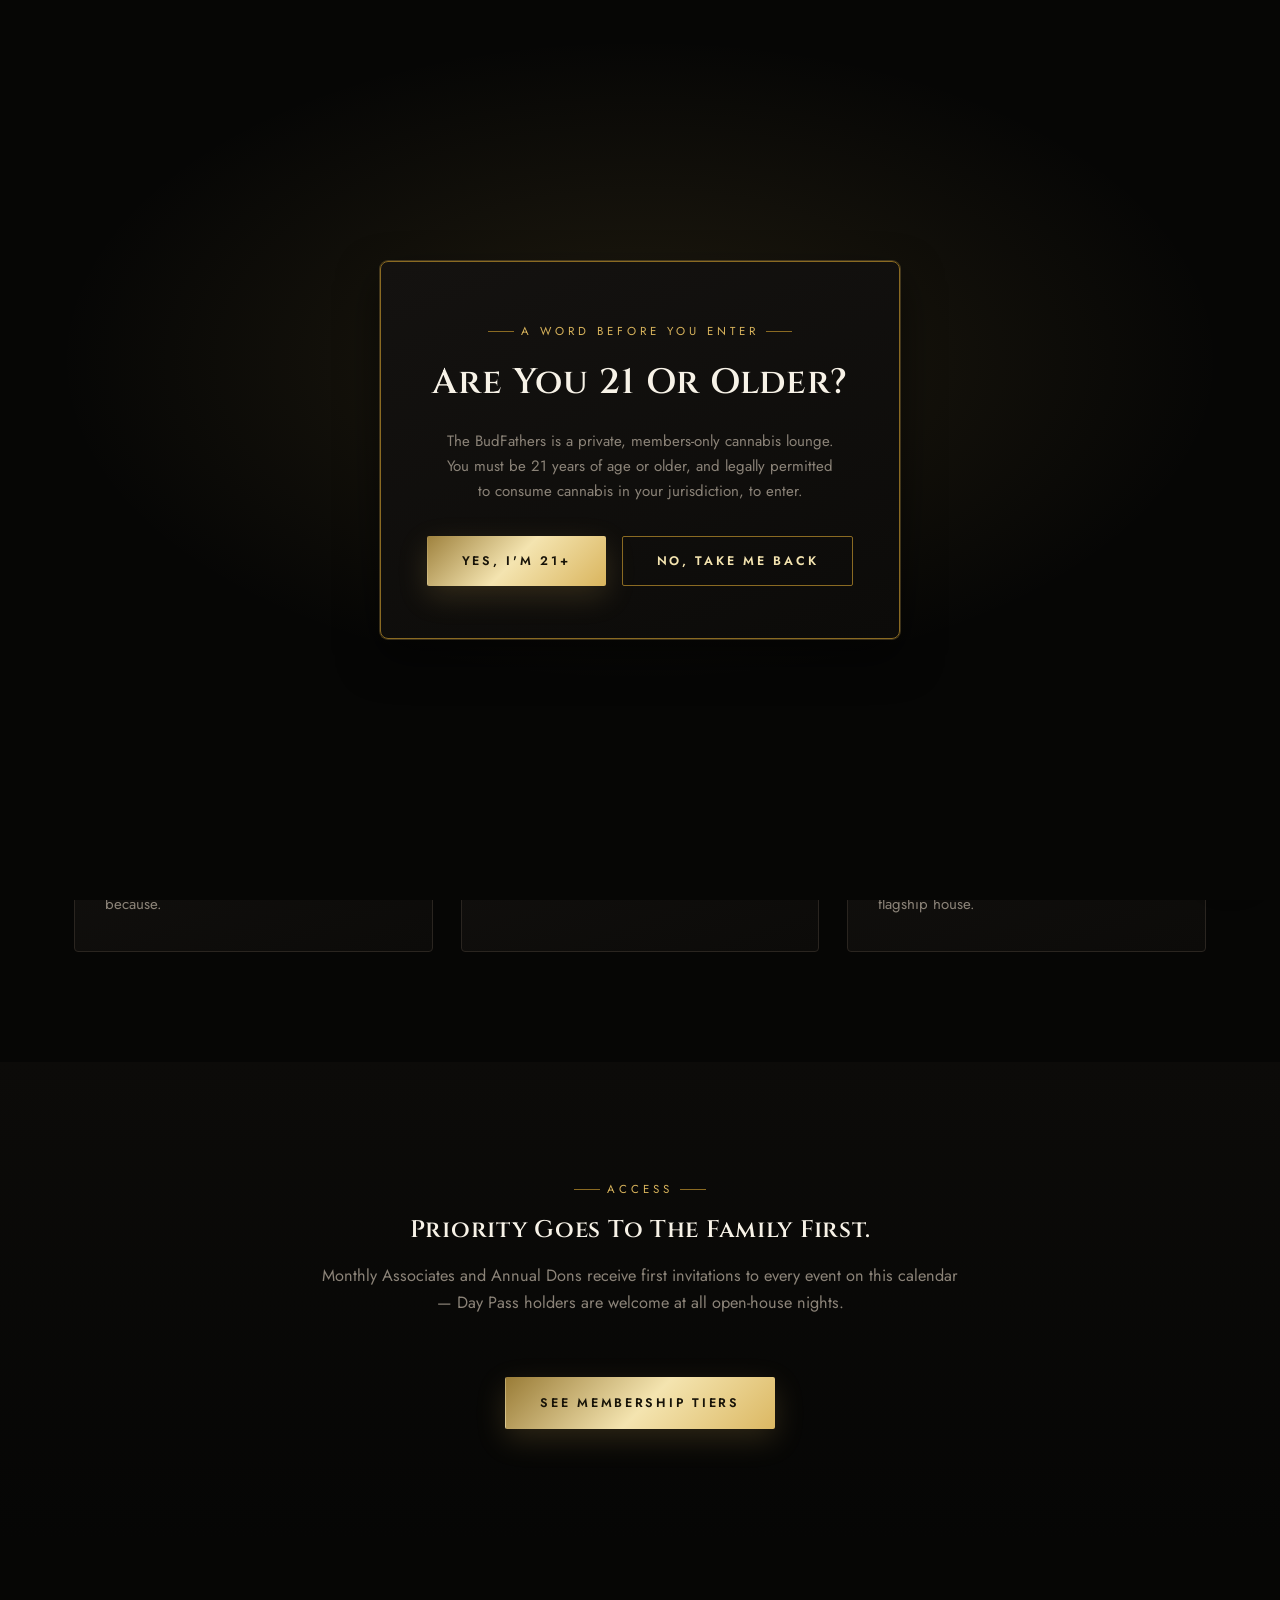
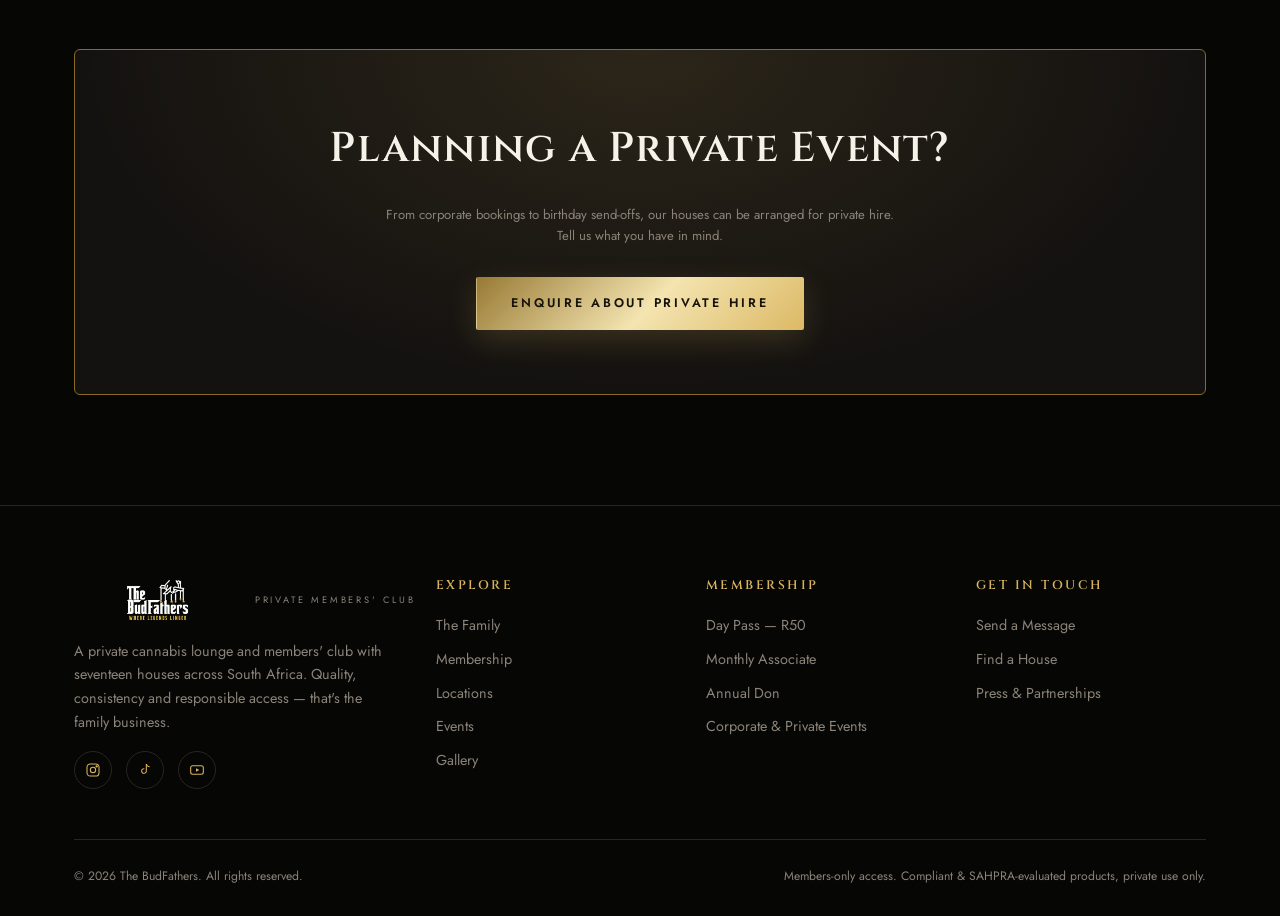
<file: events.html>
<!DOCTYPE html>
<html lang="en">
<head>
<meta charset="UTF-8">
<meta name="viewport" content="width=device-width, initial-scale=1.0">
<title>Events | The BudFathers</title>
<meta name="description" content="Live sport, curated nights and private events at The BudFathers — South Africa's private cannabis lounge.">
<link rel="icon" href="data:image/svg+xml,%3Csvg xmlns='http://www.w3.org/2000/svg' viewBox='0 0 100 100'%3E%3Ccircle cx='50' cy='50' r='48' fill='%23060605' stroke='%23d9b45c' stroke-width='3'/%3E%3Ctext x='50' y='66' font-size='50' text-anchor='middle' fill='%23d9b45c' font-family='Georgia,serif'%3EB%3C/text%3E%3C/svg%3E">
<link rel="preconnect" href="https://fonts.googleapis.com">
<link rel="preconnect" href="https://fonts.gstatic.com" crossorigin>
<link href="https://fonts.googleapis.com/css2?family=Cinzel:wght@500;600;700&amp;family=Cormorant+Garamond:ital,wght@0,400;0,500;1,400;1,500&amp;family=Jost:wght@400;500;600&amp;display=swap" rel="stylesheet">
<link rel="stylesheet" href="css/style.css">
</head>
<body>
<div class="grain"></div>

<div class="page-transition"><div class="smoke-layer"><span></span><span></span><span></span><span></span></div></div>

<div id="entry-gate" class="entry-gate entry-gate--compact">
  <div class="entry-step entry-step--age active">
    <div class="entry-card">
      <div class="eyebrow" style="justify-content:center;">A Word Before You Enter</div>
      <h2>Are You 21 Or Older?</h2>
      <p>The BudFathers is a private, members-only cannabis lounge. You must be 21 years of age or older, and legally permitted to consume cannabis in your jurisdiction, to enter.</p>
      <div class="entry-actions">
        <button type="button" class="btn btn-gold" data-gate-yes>Yes, I'm 21+</button>
        <button type="button" class="btn btn-outline" data-gate-no>No, Take Me Back</button>
      </div>
    </div>
  </div>
  <div class="entry-step entry-step--blocked">
    <div class="entry-card">
      <div class="bouncer-wrap">
        <div class="bouncer-glow"></div>
        <svg viewBox="0 0 150 195" xmlns="http://www.w3.org/2000/svg" aria-hidden="true">
          <rect x="50" y="158" width="20" height="34" rx="6" fill="#1c1916"/>
          <rect x="80" y="158" width="20" height="34" rx="6" fill="#1c1916"/>
          <path d="M22 82 Q75 56 128 82 L114 160 Q75 176 36 160 Z" fill="#141210" stroke="#8a6a22" stroke-width="2"/>
          <path d="M62 100 L75 158 L88 100 Z" fill="#8a6a22" opacity=".55"/>
          <rect x="66" y="56" width="18" height="18" fill="#1c1916"/>
          <circle cx="75" cy="40" r="27" fill="#1c1916" stroke="#8a6a22" stroke-width="2"/>
          <rect x="52" y="35" width="46" height="11" rx="5.5" fill="#060605"/>
          <g class="bouncer-arm-l"><path d="M28 88 Q2 98 6 128 Q10 142 30 136 Q52 128 74 114 Q66 100 44 92 Q36 89 28 88 Z" fill="#1c1916" stroke="#8a6a22" stroke-width="2"/></g>
          <g class="bouncer-arm-r"><path d="M122 88 Q148 98 144 128 Q140 142 120 136 Q98 128 76 114 Q84 100 106 92 Q114 89 122 88 Z" fill="#1c1916" stroke="#8a6a22" stroke-width="2"/></g>
        </svg>
      </div>
      <h2>Not Tonight.</h2>
      <p>You must be 21 or older to enter The BudFathers. Come back when you meet the house rules.</p>
      <div class="entry-actions">
        <a href="https://www.google.com" class="btn btn-outline">Leave</a>
      </div>
    </div>
  </div>
</div>
<script>
(function () {
  try {
    var theme = localStorage.getItem('bf_theme') || 'dark';
    document.documentElement.setAttribute('data-theme', theme);
    if (localStorage.getItem('bf_age_ok') === '1') {
      var g = document.getElementById('entry-gate');
      if (g) g.style.display = 'none';
    }
  } catch (e) {}
})();
</script>

<header class="site-header">
  <div class="nav-wrap">
    <a href="index.html" class="brand">
      <img src="assets/photos/logo-real.png" alt="The BudFathers" class="brand-logo-img">
      <span class="brand-sub">Private Members' Club</span>
    </a>
    <nav class="nav-links">
      <a href="index.html">Home</a>
      <a href="about.html">The Family</a>
      <a href="membership.html">Membership</a>
      <a href="locations.html">Locations</a>
      <a href="events.html" class="active">Events</a>
      <a href="gallery.html">Gallery</a>
      <a href="contact.html">Contact</a>
      <span class="nav-cta"><a href="membership.html" class="btn btn-gold">Apply Now</a></span>
    </nav>
    <button class="nav-toggle" aria-label="Toggle menu"><span></span><span></span><span></span></button>
  </div>
</header>

<section class="page-header bg-photo-section">
  <img class="bg-photo" src="assets/photos/bg-leaf-dark.jpg" alt="">
  <div class="bg-photo-overlay"></div>
  <div class="smoke-layer"><span></span><span></span><span></span><span></span></div>
  <div class="container">
    <div class="breadcrumb"><a href="index.html">Home</a> / Events</div>
    <div class="eyebrow" style="justify-content:center;">On The Calendar</div>
    <h1>Nights Worth <span class="gold-text">Showing Up</span> For.</h1>
  </div>
</section>

<section style="padding-top:0;">
  <div class="container">
    <div class="grid grid-3">
      <div class="card reveal">
        <div class="eyebrow" style="margin-bottom:16px;">Every Weekend</div>
        <h3>Live Sport Nights</h3>
        <p>Big screens, bigger crowd. Catch every major match with the family — VIP seating for Associates and Dons.</p>
      </div>
      <div class="card reveal">
        <div class="eyebrow" style="margin-bottom:16px;">Monthly</div>
        <h3>Top-Shelf Reserve Tastings</h3>
        <p>An exclusive first look at new reserve drops, hosted for Annual Don members before general release.</p>
      </div>
      <div class="card reveal">
        <div class="eyebrow" style="margin-bottom:16px;">Quarterly</div>
        <h3>Members-Only Socials</h3>
        <p>Games lounge tournaments, shisha specials and a full house — the way family nights should be.</p>
      </div>
      <div class="card reveal">
        <div class="eyebrow" style="margin-bottom:16px;">On Request</div>
        <h3>Private Bookings</h3>
        <p>Host your own gathering in a private section of the house — birthdays, send-offs, or just because.</p>
      </div>
      <div class="card reveal">
        <div class="eyebrow" style="margin-bottom:16px;">Seasonal</div>
        <h3>Education Sessions</h3>
        <p>Guided walkthroughs on products, dosage and responsible use, led by house staff.</p>
      </div>
      <div class="card reveal">
        <div class="eyebrow" style="margin-bottom:16px;">By Invitation</div>
        <h3>Don's Table</h3>
        <p>A standing invitation for our Annual Don members to a private evening at a rotating flagship house.</p>
      </div>
    </div>
  </div>
</section>

<section class="alt-bg">
  <div class="container">
    <div class="section-head center reveal" style="margin-left:auto;margin-right:auto;">
      <div class="eyebrow">Access</div>
      <h2>Priority Goes To The Family First.</h2>
      <p>Monthly Associates and Annual Dons receive first invitations to every event on this calendar — Day Pass holders are welcome at all open-house nights.</p>
    </div>
    <div class="text-center reveal">
      <a href="membership.html" class="btn btn-gold">See Membership Tiers</a>
    </div>
  </div>
</section>

<section>
  <div class="container">
    <div class="cta-banner reveal">
      <h2>Planning a Private Event?</h2>
      <p class="small" style="max-width:520px;margin:14px auto 30px;">From corporate bookings to birthday send-offs, our houses can be arranged for private hire. Tell us what you have in mind.</p>
      <a href="contact.html" class="btn btn-gold">Enquire About Private Hire</a>
    </div>
  </div>
</section>

<footer>
  <div class="container">
    <div class="footer-grid">
      <div class="footer-col footer-about">
        <div class="brand" style="margin-bottom:16px;">
          <img src="assets/photos/logo-real.png" alt="The BudFathers" class="brand-logo-img">
      <span class="brand-sub">Private Members' Club</span>
        </div>
        <p>A private cannabis lounge and members' club with seventeen houses across South Africa. Quality, consistency and responsible access — that's the family business.</p>
        <div class="social-row">
          <a href="https://www.instagram.com/budfathers.sa" target="_blank" rel="noopener" aria-label="Instagram">
            <svg width="16" height="16" viewBox="0 0 24 24" fill="none" stroke="currentColor" stroke-width="1.6"><rect x="3" y="3" width="18" height="18" rx="5"/><circle cx="12" cy="12" r="4"/><circle cx="17.5" cy="6.5" r="1"/></svg>
          </a>
          <a href="https://www.tiktok.com/@budfathers_sa5" target="_blank" rel="noopener" aria-label="TikTok">
            <svg width="16" height="16" viewBox="0 0 24 24" fill="none" stroke="currentColor" stroke-width="1.6"><path d="M14 3v10.5a3.5 3.5 0 1 1-3-3.46"/><path d="M14 3c.5 2.5 2 4 5 4.2"/></svg>
          </a>
          <a href="https://www.youtube.com/@Budfathers" target="_blank" rel="noopener" aria-label="YouTube">
            <svg width="16" height="16" viewBox="0 0 24 24" fill="none" stroke="currentColor" stroke-width="1.6"><rect x="2.5" y="5.5" width="19" height="13" rx="3"/><path d="M10.5 9.5l5 2.5-5 2.5v-5Z" fill="currentColor" stroke="none"/></svg>
          </a>
        </div>
      </div>
      <div class="footer-col">
        <h4>Explore</h4>
        <ul>
          <li><a href="about.html">The Family</a></li>
          <li><a href="membership.html">Membership</a></li>
          <li><a href="locations.html">Locations</a></li>
          <li><a href="events.html">Events</a></li>
          <li><a href="gallery.html">Gallery</a></li>
        </ul>
      </div>
      <div class="footer-col">
        <h4>Membership</h4>
        <ul>
          <li><a href="membership.html">Day Pass — R50</a></li>
          <li><a href="membership.html">Monthly Associate</a></li>
          <li><a href="membership.html">Annual Don</a></li>
          <li><a href="contact.html">Corporate &amp; Private Events</a></li>
        </ul>
      </div>
      <div class="footer-col">
        <h4>Get In Touch</h4>
        <ul>
          <li><a href="contact.html">Send a Message</a></li>
          <li><a href="locations.html">Find a House</a></li>
          <li><a href="#" onclick="return false;">Press &amp; Partnerships</a></li>
        </ul>
      </div>
    </div>
    <div class="footer-bottom">
      <span>&copy; <span id="year"></span> The BudFathers. <span>All rights reserved.</span></span>
      <span>Members-only access. Compliant &amp; SAHPRA-evaluated products, private use only.</span>
    </div>
  </div>
</footer>
<script src="js/main.js"></script>
</body>
</html>
</file>
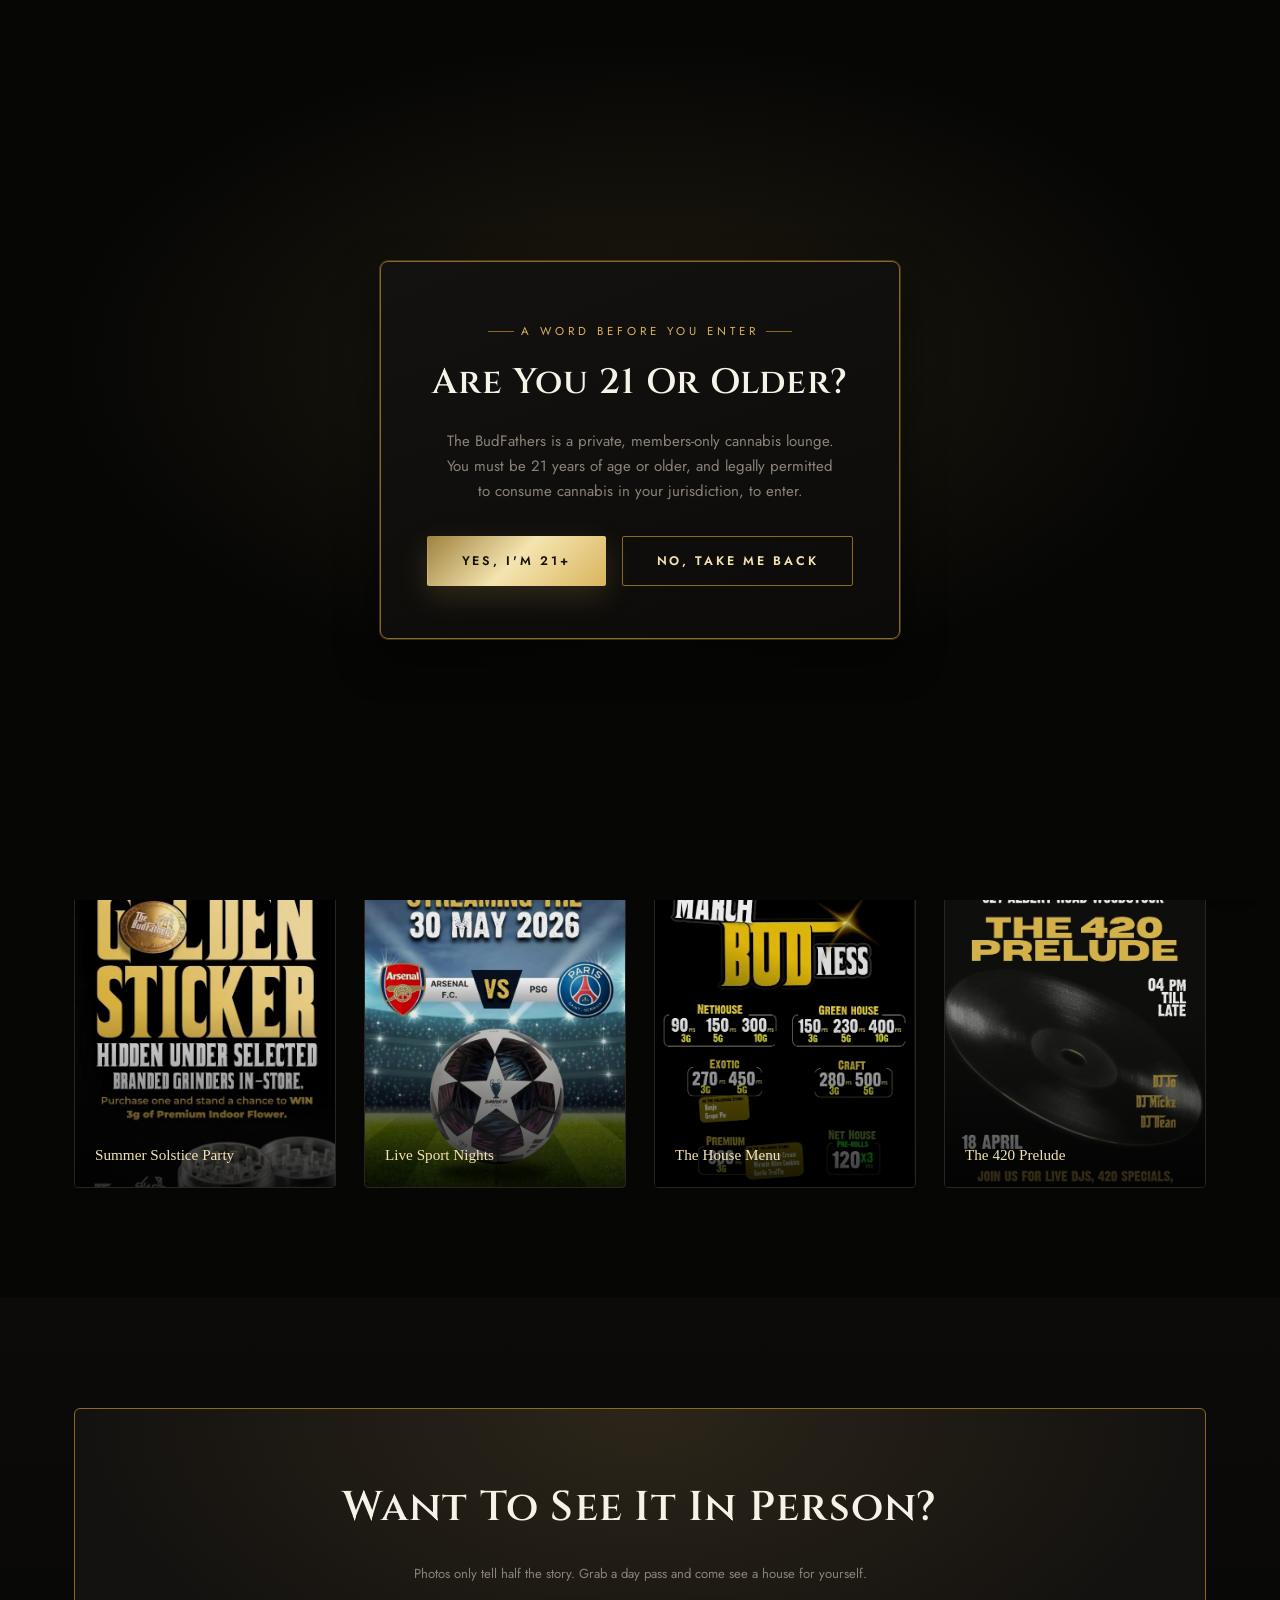
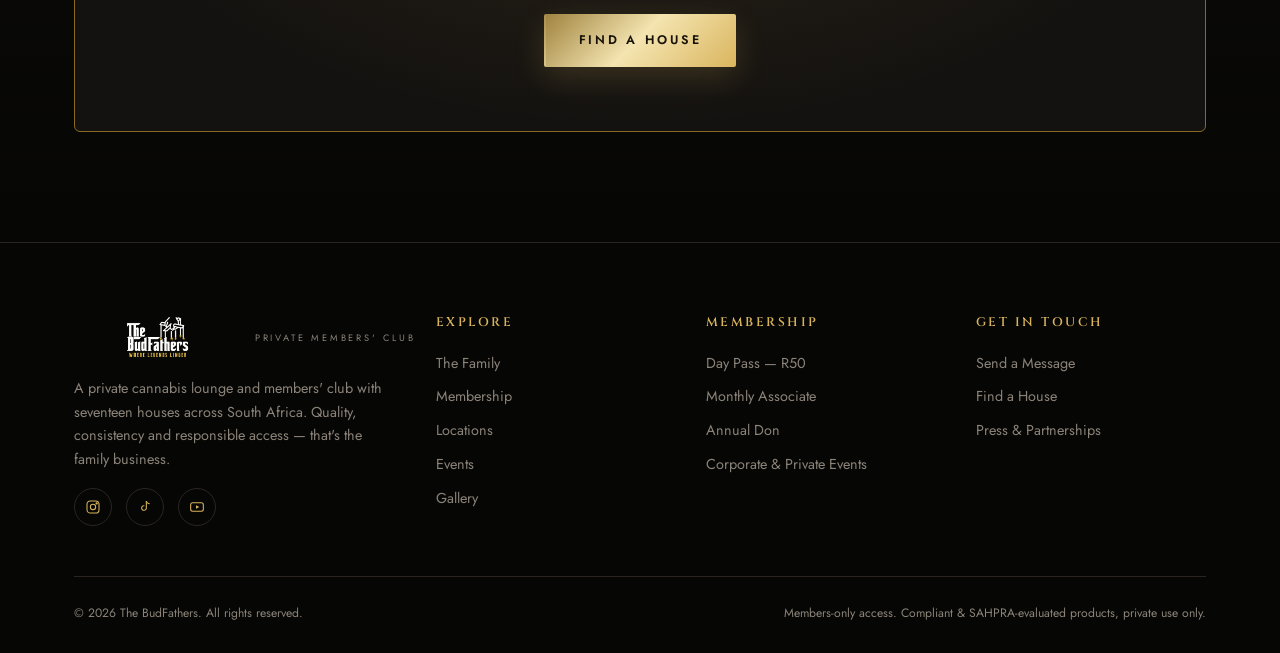
<file: gallery.html>
<!DOCTYPE html>
<html lang="en">
<head>
<meta charset="UTF-8">
<meta name="viewport" content="width=device-width, initial-scale=1.0">
<title>Gallery | The BudFathers</title>
<meta name="description" content="A look inside The BudFathers houses — lounges, bars, gaming floors and events.">
<link rel="icon" href="data:image/svg+xml,%3Csvg xmlns='http://www.w3.org/2000/svg' viewBox='0 0 100 100'%3E%3Ccircle cx='50' cy='50' r='48' fill='%23060605' stroke='%23d9b45c' stroke-width='3'/%3E%3Ctext x='50' y='66' font-size='50' text-anchor='middle' fill='%23d9b45c' font-family='Georgia,serif'%3EB%3C/text%3E%3C/svg%3E">
<link rel="preconnect" href="https://fonts.googleapis.com">
<link rel="preconnect" href="https://fonts.gstatic.com" crossorigin>
<link href="https://fonts.googleapis.com/css2?family=Cinzel:wght@500;600;700&amp;family=Cormorant+Garamond:ital,wght@0,400;0,500;1,400;1,500&amp;family=Jost:wght@400;500;600&amp;display=swap" rel="stylesheet">
<link rel="stylesheet" href="css/style.css">
</head>
<body>
<div class="grain"></div>

<div class="page-transition"><div class="smoke-layer"><span></span><span></span><span></span><span></span></div></div>

<div id="entry-gate" class="entry-gate entry-gate--compact">
  <div class="entry-step entry-step--age active">
    <div class="entry-card">
      <div class="eyebrow" style="justify-content:center;">A Word Before You Enter</div>
      <h2>Are You 21 Or Older?</h2>
      <p>The BudFathers is a private, members-only cannabis lounge. You must be 21 years of age or older, and legally permitted to consume cannabis in your jurisdiction, to enter.</p>
      <div class="entry-actions">
        <button type="button" class="btn btn-gold" data-gate-yes>Yes, I'm 21+</button>
        <button type="button" class="btn btn-outline" data-gate-no>No, Take Me Back</button>
      </div>
    </div>
  </div>
  <div class="entry-step entry-step--blocked">
    <div class="entry-card">
      <div class="bouncer-wrap">
        <div class="bouncer-glow"></div>
        <svg viewBox="0 0 150 195" xmlns="http://www.w3.org/2000/svg" aria-hidden="true">
          <rect x="50" y="158" width="20" height="34" rx="6" fill="#1c1916"/>
          <rect x="80" y="158" width="20" height="34" rx="6" fill="#1c1916"/>
          <path d="M22 82 Q75 56 128 82 L114 160 Q75 176 36 160 Z" fill="#141210" stroke="#8a6a22" stroke-width="2"/>
          <path d="M62 100 L75 158 L88 100 Z" fill="#8a6a22" opacity=".55"/>
          <rect x="66" y="56" width="18" height="18" fill="#1c1916"/>
          <circle cx="75" cy="40" r="27" fill="#1c1916" stroke="#8a6a22" stroke-width="2"/>
          <rect x="52" y="35" width="46" height="11" rx="5.5" fill="#060605"/>
          <g class="bouncer-arm-l"><path d="M28 88 Q2 98 6 128 Q10 142 30 136 Q52 128 74 114 Q66 100 44 92 Q36 89 28 88 Z" fill="#1c1916" stroke="#8a6a22" stroke-width="2"/></g>
          <g class="bouncer-arm-r"><path d="M122 88 Q148 98 144 128 Q140 142 120 136 Q98 128 76 114 Q84 100 106 92 Q114 89 122 88 Z" fill="#1c1916" stroke="#8a6a22" stroke-width="2"/></g>
        </svg>
      </div>
      <h2>Not Tonight.</h2>
      <p>You must be 21 or older to enter The BudFathers. Come back when you meet the house rules.</p>
      <div class="entry-actions">
        <a href="https://www.google.com" class="btn btn-outline">Leave</a>
      </div>
    </div>
  </div>
</div>
<script>
(function () {
  try {
    var theme = localStorage.getItem('bf_theme') || 'dark';
    document.documentElement.setAttribute('data-theme', theme);
    if (localStorage.getItem('bf_age_ok') === '1') {
      var g = document.getElementById('entry-gate');
      if (g) g.style.display = 'none';
    }
  } catch (e) {}
})();
</script>

<header class="site-header">
  <div class="nav-wrap">
    <a href="index.html" class="brand">
      <img src="assets/photos/logo-real.png" alt="The BudFathers" class="brand-logo-img">
      <span class="brand-sub">Private Members' Club</span>
    </a>
    <nav class="nav-links">
      <a href="index.html">Home</a>
      <a href="about.html">The Family</a>
      <a href="membership.html">Membership</a>
      <a href="locations.html">Locations</a>
      <a href="events.html">Events</a>
      <a href="gallery.html" class="active">Gallery</a>
      <a href="contact.html">Contact</a>
      <span class="nav-cta"><a href="membership.html" class="btn btn-gold">Apply Now</a></span>
    </nav>
    <button class="nav-toggle" aria-label="Toggle menu"><span></span><span></span><span></span></button>
  </div>
</header>

<section class="page-header bg-photo-section">
  <img class="bg-photo" src="assets/photos/bg-bud-macro.jpg" alt="">
  <div class="bg-photo-overlay"></div>
  <div class="smoke-layer"><span></span><span></span><span></span><span></span></div>
  <div class="container">
    <div class="breadcrumb"><a href="index.html">Home</a> / Gallery</div>
    <div class="eyebrow" style="justify-content:center;">Inside The Houses</div>
    <h1>A Look <span class="gold-text">Behind</span> The Door.</h1>
  </div>
</section>

<section style="padding-top:0;">
  <div class="container">
    <p class="small text-center" style="max-width:560px;margin:0 auto 50px;">Real photography, pulled straight from the family's own houses and events.</p>
    <div class="grid grid-4">
      <div class="reveal"><div class="gal-item"><img src="assets/photos/main-lounge.jpg" alt="The Main Lounge"><span>The Main Lounge</span></div></div>
      <div class="reveal"><div class="gal-item"><img src="assets/photos/private-room.jpg" alt="The Private Room"><span>The Private Room</span></div></div>
      <div class="reveal"><div class="gal-item"><img src="assets/photos/the-vault.jpg" alt="The Vault"><span>The Vault</span></div></div>
      <div class="reveal"><div class="gal-item"><img src="assets/photos/event-gala.jpg" alt="The Inner Circle Gala"><span>The Inner Circle Gala</span></div></div>
      <div class="reveal"><div class="gal-item"><img src="assets/photos/event-solstice.jpg" alt="Summer Solstice Party"><span>Summer Solstice Party</span></div></div>
      <div class="reveal"><div class="gal-item"><img src="assets/photos/past-event-1.jpg" alt="Live Sport Nights"><span>Live Sport Nights</span></div></div>
      <div class="reveal"><div class="gal-item"><img src="assets/photos/past-event-4.jpg" alt="The House Menu"><span>The House Menu</span></div></div>
      <div class="reveal"><div class="gal-item"><img src="assets/photos/past-event-5.jpg" alt="The 420 Prelude"><span>The 420 Prelude</span></div></div>
    </div>
  </div>
</section>

<section class="alt-bg">
  <div class="container">
    <div class="cta-banner reveal">
      <h2>Want To See It In Person?</h2>
      <p class="small" style="max-width:480px;margin:14px auto 30px;">Photos only tell half the story. Grab a day pass and come see a house for yourself.</p>
      <a href="locations.html" class="btn btn-gold">Find a House</a>
    </div>
  </div>
</section>

<footer>
  <div class="container">
    <div class="footer-grid">
      <div class="footer-col footer-about">
        <div class="brand" style="margin-bottom:16px;">
          <img src="assets/photos/logo-real.png" alt="The BudFathers" class="brand-logo-img">
      <span class="brand-sub">Private Members' Club</span>
        </div>
        <p>A private cannabis lounge and members' club with seventeen houses across South Africa. Quality, consistency and responsible access — that's the family business.</p>
        <div class="social-row">
          <a href="https://www.instagram.com/budfathers.sa" target="_blank" rel="noopener" aria-label="Instagram">
            <svg width="16" height="16" viewBox="0 0 24 24" fill="none" stroke="currentColor" stroke-width="1.6"><rect x="3" y="3" width="18" height="18" rx="5"/><circle cx="12" cy="12" r="4"/><circle cx="17.5" cy="6.5" r="1"/></svg>
          </a>
          <a href="https://www.tiktok.com/@budfathers_sa5" target="_blank" rel="noopener" aria-label="TikTok">
            <svg width="16" height="16" viewBox="0 0 24 24" fill="none" stroke="currentColor" stroke-width="1.6"><path d="M14 3v10.5a3.5 3.5 0 1 1-3-3.46"/><path d="M14 3c.5 2.5 2 4 5 4.2"/></svg>
          </a>
          <a href="https://www.youtube.com/@Budfathers" target="_blank" rel="noopener" aria-label="YouTube">
            <svg width="16" height="16" viewBox="0 0 24 24" fill="none" stroke="currentColor" stroke-width="1.6"><rect x="2.5" y="5.5" width="19" height="13" rx="3"/><path d="M10.5 9.5l5 2.5-5 2.5v-5Z" fill="currentColor" stroke="none"/></svg>
          </a>
        </div>
      </div>
      <div class="footer-col">
        <h4>Explore</h4>
        <ul>
          <li><a href="about.html">The Family</a></li>
          <li><a href="membership.html">Membership</a></li>
          <li><a href="locations.html">Locations</a></li>
          <li><a href="events.html">Events</a></li>
          <li><a href="gallery.html">Gallery</a></li>
        </ul>
      </div>
      <div class="footer-col">
        <h4>Membership</h4>
        <ul>
          <li><a href="membership.html">Day Pass — R50</a></li>
          <li><a href="membership.html">Monthly Associate</a></li>
          <li><a href="membership.html">Annual Don</a></li>
          <li><a href="contact.html">Corporate &amp; Private Events</a></li>
        </ul>
      </div>
      <div class="footer-col">
        <h4>Get In Touch</h4>
        <ul>
          <li><a href="contact.html">Send a Message</a></li>
          <li><a href="locations.html">Find a House</a></li>
          <li><a href="#" onclick="return false;">Press &amp; Partnerships</a></li>
        </ul>
      </div>
    </div>
    <div class="footer-bottom">
      <span>&copy; <span id="year"></span> The BudFathers. <span>All rights reserved.</span></span>
      <span>Members-only access. Compliant &amp; SAHPRA-evaluated products, private use only.</span>
    </div>
  </div>
</footer>
<script src="js/main.js"></script>
</body>
</html>
</file>
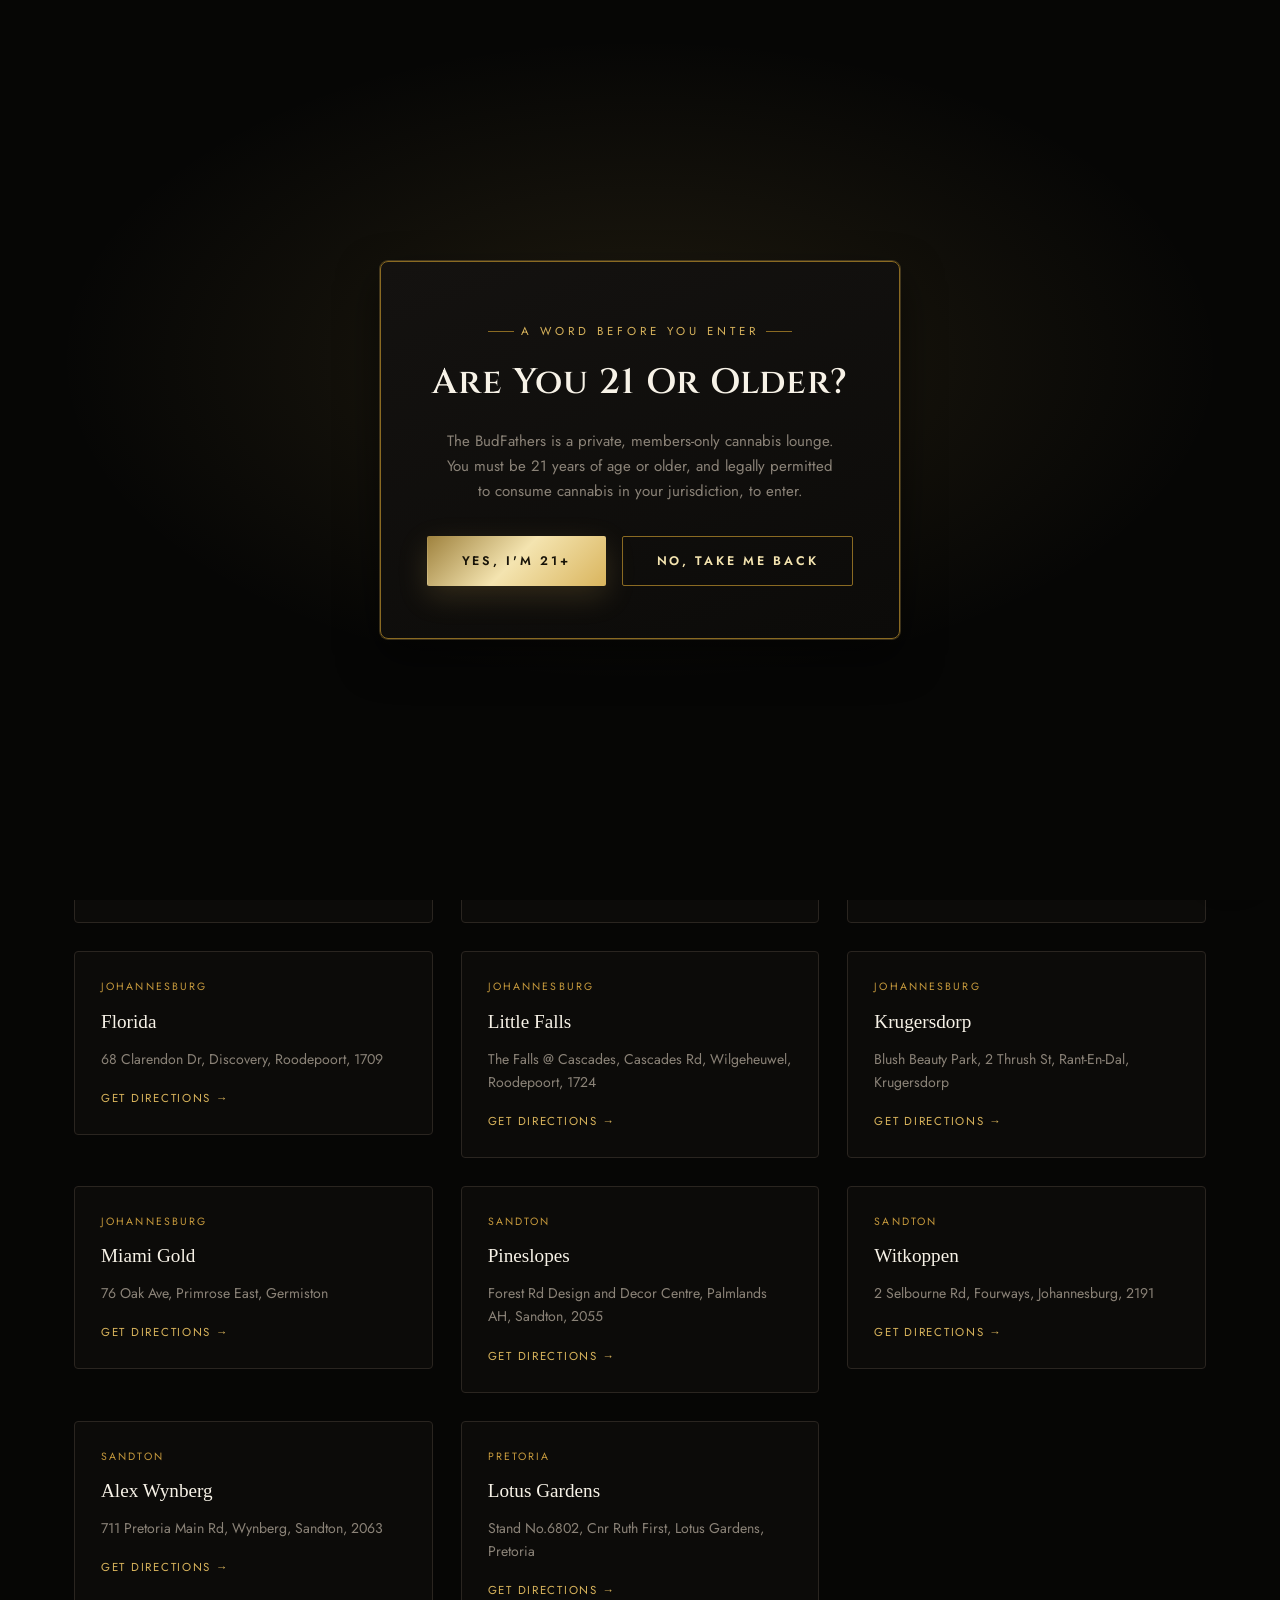
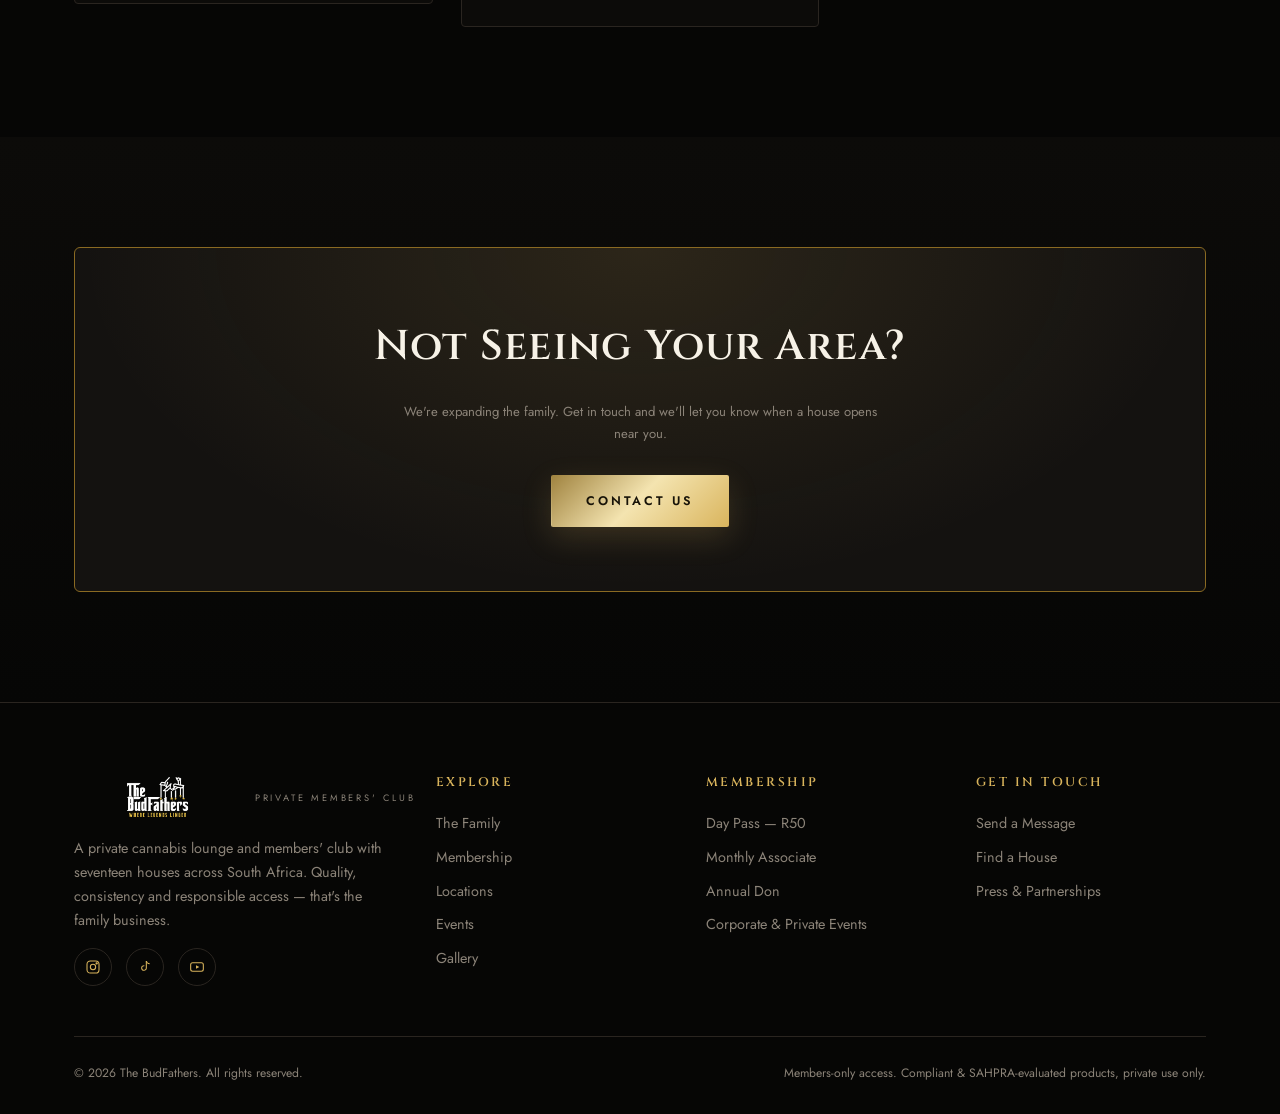
<file: locations.html>
<!DOCTYPE html>
<html lang="en">
<head>
<meta charset="UTF-8">
<meta name="viewport" content="width=device-width, initial-scale=1.0">
<title>Locations | The BudFathers</title>
<meta name="description" content="Find The BudFathers house nearest you — locations across Cape Town, Johannesburg, Pretoria and Sandton.">
<link rel="icon" href="data:image/svg+xml,%3Csvg xmlns='http://www.w3.org/2000/svg' viewBox='0 0 100 100'%3E%3Ccircle cx='50' cy='50' r='48' fill='%23060605' stroke='%23d9b45c' stroke-width='3'/%3E%3Ctext x='50' y='66' font-size='50' text-anchor='middle' fill='%23d9b45c' font-family='Georgia,serif'%3EB%3C/text%3E%3C/svg%3E">
<link rel="preconnect" href="https://fonts.googleapis.com">
<link rel="preconnect" href="https://fonts.gstatic.com" crossorigin>
<link href="https://fonts.googleapis.com/css2?family=Cinzel:wght@500;600;700&amp;family=Cormorant+Garamond:ital,wght@0,400;0,500;1,400;1,500&amp;family=Jost:wght@400;500;600&amp;display=swap" rel="stylesheet">
<link rel="stylesheet" href="css/style.css">
</head>
<body>
<div class="grain"></div>

<div class="page-transition"><div class="smoke-layer"><span></span><span></span><span></span><span></span></div></div>

<div id="entry-gate" class="entry-gate entry-gate--compact">
  <div class="entry-step entry-step--age active">
    <div class="entry-card">
      <div class="eyebrow" style="justify-content:center;">A Word Before You Enter</div>
      <h2>Are You 21 Or Older?</h2>
      <p>The BudFathers is a private, members-only cannabis lounge. You must be 21 years of age or older, and legally permitted to consume cannabis in your jurisdiction, to enter.</p>
      <div class="entry-actions">
        <button type="button" class="btn btn-gold" data-gate-yes>Yes, I'm 21+</button>
        <button type="button" class="btn btn-outline" data-gate-no>No, Take Me Back</button>
      </div>
    </div>
  </div>
  <div class="entry-step entry-step--blocked">
    <div class="entry-card">
      <div class="bouncer-wrap">
        <div class="bouncer-glow"></div>
        <svg viewBox="0 0 150 195" xmlns="http://www.w3.org/2000/svg" aria-hidden="true">
          <rect x="50" y="158" width="20" height="34" rx="6" fill="#1c1916"/>
          <rect x="80" y="158" width="20" height="34" rx="6" fill="#1c1916"/>
          <path d="M22 82 Q75 56 128 82 L114 160 Q75 176 36 160 Z" fill="#141210" stroke="#8a6a22" stroke-width="2"/>
          <path d="M62 100 L75 158 L88 100 Z" fill="#8a6a22" opacity=".55"/>
          <rect x="66" y="56" width="18" height="18" fill="#1c1916"/>
          <circle cx="75" cy="40" r="27" fill="#1c1916" stroke="#8a6a22" stroke-width="2"/>
          <rect x="52" y="35" width="46" height="11" rx="5.5" fill="#060605"/>
          <g class="bouncer-arm-l"><path d="M28 88 Q2 98 6 128 Q10 142 30 136 Q52 128 74 114 Q66 100 44 92 Q36 89 28 88 Z" fill="#1c1916" stroke="#8a6a22" stroke-width="2"/></g>
          <g class="bouncer-arm-r"><path d="M122 88 Q148 98 144 128 Q140 142 120 136 Q98 128 76 114 Q84 100 106 92 Q114 89 122 88 Z" fill="#1c1916" stroke="#8a6a22" stroke-width="2"/></g>
        </svg>
      </div>
      <h2>Not Tonight.</h2>
      <p>You must be 21 or older to enter The BudFathers. Come back when you meet the house rules.</p>
      <div class="entry-actions">
        <a href="https://www.google.com" class="btn btn-outline">Leave</a>
      </div>
    </div>
  </div>
</div>
<script>
(function () {
  try {
    var theme = localStorage.getItem('bf_theme') || 'dark';
    document.documentElement.setAttribute('data-theme', theme);
    if (localStorage.getItem('bf_age_ok') === '1') {
      var g = document.getElementById('entry-gate');
      if (g) g.style.display = 'none';
    }
  } catch (e) {}
})();
</script>

<header class="site-header">
  <div class="nav-wrap">
    <a href="index.html" class="brand">
      <img src="assets/photos/logo-real.png" alt="The BudFathers" class="brand-logo-img">
      <span class="brand-sub">Private Members' Club</span>
    </a>
    <nav class="nav-links">
      <a href="index.html">Home</a>
      <a href="about.html">The Family</a>
      <a href="membership.html">Membership</a>
      <a href="locations.html" class="active">Locations</a>
      <a href="events.html">Events</a>
      <a href="gallery.html">Gallery</a>
      <a href="contact.html">Contact</a>
      <span class="nav-cta"><a href="membership.html" class="btn btn-gold">Apply Now</a></span>
    </nav>
    <button class="nav-toggle" aria-label="Toggle menu"><span></span><span></span><span></span></button>
  </div>
</header>

<section class="page-header bg-photo-section">
  <img class="bg-photo" src="assets/photos/bg-bud-macro.jpg" alt="">
  <div class="bg-photo-overlay"></div>
  <div class="smoke-layer"><span></span><span></span><span></span><span></span></div>
  <div class="container">
    <div class="breadcrumb"><a href="index.html">Home</a> / Locations</div>
    <div class="eyebrow" style="justify-content:center;">17 Houses Nationwide</div>
    <h1>Find Your <span class="gold-text">Nearest</span> House.</h1>
  </div>
</section>

<section style="padding-top:0;">
  <div class="container">
    <div class="loc-filter reveal">
      <button data-region="all" class="active">All Regions</button>
      <button data-region="cape-town">Cape Town</button>
      <button data-region="johannesburg">Johannesburg</button>
      <button data-region="pretoria">Pretoria</button>
      <button data-region="sandton">Sandton</button>
    </div>

    <div class="grid grid-3">
      <div class="reveal"><div class="loc-card" data-region="cape-town">
        <div class="loc-region">Cape Town</div>
        <div class="loc-name">Woodstock</div>
        <div class="loc-addr">327 Albert Rd, Woodstock, Cape Town, 7925</div>
        <a class="loc-link" href="https://www.google.com/maps/search/?api=1&query=327+Albert+Rd,+Woodstock,+Cape+Town,+7925" target="_blank" rel="noopener">Get Directions →</a>
      </div></div>
      <div class="reveal"><div class="loc-card" data-region="cape-town">
        <div class="loc-region">Cape Town</div>
        <div class="loc-name">Sea Point</div>
        <div class="loc-addr">72b Sea Point Promenade, Sea Point, Cape Town, 7530</div>
        <a class="loc-link" href="https://www.google.com/maps/search/?api=1&query=72b+Sea+Point+Promenade,+Sea+Point,+Cape+Town,+7530" target="_blank" rel="noopener">Get Directions →</a>
      </div></div>
      <div class="reveal"><div class="loc-card" data-region="cape-town">
        <div class="loc-region">Cape Town</div>
        <div class="loc-name">Observatory</div>
        <div class="loc-addr">170 Lower Main Rd, Observatory, Cape Town, 7600</div>
        <a class="loc-link" href="https://www.google.com/maps/search/?api=1&query=170+Lower+Main+Rd,+Observatory,+Cape+Town,+7600" target="_blank" rel="noopener">Get Directions →</a>
      </div></div>
      <div class="reveal"><div class="loc-card" data-region="cape-town">
        <div class="loc-region">Cape Town</div>
        <div class="loc-name">Athlone</div>
        <div class="loc-addr">35 Aden Ave, Athlone, Cape Town</div>
        <a class="loc-link" href="https://www.google.com/maps/search/?api=1&query=35+Aden+Ave,+Athlone,+Cape+Town" target="_blank" rel="noopener">Get Directions →</a>
      </div></div>
      <div class="reveal"><div class="loc-card" data-region="johannesburg">
        <div class="loc-region">Johannesburg</div>
        <div class="loc-name">Melville</div>
        <div class="loc-addr">11 7th St, Melville, Johannesburg, 2092</div>
        <a class="loc-link" href="https://www.google.com/maps/search/?api=1&query=11+7th+St,+Melville,+Johannesburg,+2092" target="_blank" rel="noopener">Get Directions →</a>
      </div></div>
      <div class="reveal"><div class="loc-card" data-region="johannesburg">
        <div class="loc-region">Johannesburg</div>
        <div class="loc-name">Randfontein</div>
        <div class="loc-addr">35 Convent Rd, Greenhills, Randfontein, 1759</div>
        <a class="loc-link" href="https://www.google.com/maps/search/?api=1&query=35+Convent+Rd,+Greenhills,+Randfontein,+1759" target="_blank" rel="noopener">Get Directions →</a>
      </div></div>
      <div class="reveal"><div class="loc-card" data-region="johannesburg">
        <div class="loc-region">Johannesburg</div>
        <div class="loc-name">Florida</div>
        <div class="loc-addr">68 Clarendon Dr, Discovery, Roodepoort, 1709</div>
        <a class="loc-link" href="https://www.google.com/maps/search/?api=1&query=68+Clarendon+Dr,+Discovery,+Roodepoort,+1709" target="_blank" rel="noopener">Get Directions →</a>
      </div></div>
      <div class="reveal"><div class="loc-card" data-region="johannesburg">
        <div class="loc-region">Johannesburg</div>
        <div class="loc-name">Little Falls</div>
        <div class="loc-addr">The Falls @ Cascades, Cascades Rd, Wilgeheuwel, Roodepoort, 1724</div>
        <a class="loc-link" href="https://www.google.com/maps/search/?api=1&query=The+Falls+%40+Cascades,+Cascades+Rd,+Wilgeheuwel,+Roodepoort,+1724" target="_blank" rel="noopener">Get Directions →</a>
      </div></div>
      <div class="reveal"><div class="loc-card" data-region="johannesburg">
        <div class="loc-region">Johannesburg</div>
        <div class="loc-name">Krugersdorp</div>
        <div class="loc-addr">Blush Beauty Park, 2 Thrush St, Rant-En-Dal, Krugersdorp</div>
        <a class="loc-link" href="https://www.google.com/maps/search/?api=1&query=2+Thrush+St,+Rant-En-Dal,+Krugersdorp" target="_blank" rel="noopener">Get Directions →</a>
      </div></div>
      <div class="reveal"><div class="loc-card" data-region="johannesburg">
        <div class="loc-region">Johannesburg</div>
        <div class="loc-name">Miami Gold</div>
        <div class="loc-addr">76 Oak Ave, Primrose East, Germiston</div>
        <a class="loc-link" href="https://www.google.com/maps/search/?api=1&query=76+Oak+Ave,+Primrose+East,+Germiston" target="_blank" rel="noopener">Get Directions →</a>
      </div></div>
      <div class="reveal"><div class="loc-card" data-region="sandton">
        <div class="loc-region">Sandton</div>
        <div class="loc-name">Pineslopes</div>
        <div class="loc-addr">Forest Rd Design and Decor Centre, Palmlands AH, Sandton, 2055</div>
        <a class="loc-link" href="https://www.google.com/maps/search/?api=1&query=Forest+Rd+Design+and+Decor+Centre,+Palmlands+AH,+Sandton,+2055" target="_blank" rel="noopener">Get Directions →</a>
      </div></div>
      <div class="reveal"><div class="loc-card" data-region="sandton">
        <div class="loc-region">Sandton</div>
        <div class="loc-name">Witkoppen</div>
        <div class="loc-addr">2 Selbourne Rd, Fourways, Johannesburg, 2191</div>
        <a class="loc-link" href="https://www.google.com/maps/search/?api=1&query=2+Selbourne+Rd,+Fourways,+Johannesburg,+2191" target="_blank" rel="noopener">Get Directions →</a>
      </div></div>
      <div class="reveal"><div class="loc-card" data-region="sandton">
        <div class="loc-region">Sandton</div>
        <div class="loc-name">Alex Wynberg</div>
        <div class="loc-addr">711 Pretoria Main Rd, Wynberg, Sandton, 2063</div>
        <a class="loc-link" href="https://www.google.com/maps/search/?api=1&query=711+Pretoria+Main+Rd,+Wynberg,+Sandton,+2063" target="_blank" rel="noopener">Get Directions →</a>
      </div></div>
      <div class="reveal"><div class="loc-card" data-region="pretoria">
        <div class="loc-region">Pretoria</div>
        <div class="loc-name">Lotus Gardens</div>
        <div class="loc-addr">Stand No.6802, Cnr Ruth First, Lotus Gardens, Pretoria</div>
        <a class="loc-link" href="https://www.google.com/maps/search/?api=1&query=Lotus+Gardens,+Pretoria" target="_blank" rel="noopener">Get Directions →</a>
      </div></div>
    </div>
  </div>
</section>

<section class="alt-bg">
  <div class="container">
    <div class="cta-banner reveal">
      <h2>Not Seeing Your Area?</h2>
      <p class="small" style="max-width:480px;margin:14px auto 30px;">We're expanding the family. Get in touch and we'll let you know when a house opens near you.</p>
      <a href="contact.html" class="btn btn-gold">Contact Us</a>
    </div>
  </div>
</section>

<footer>
  <div class="container">
    <div class="footer-grid">
      <div class="footer-col footer-about">
        <div class="brand" style="margin-bottom:16px;">
          <img src="assets/photos/logo-real.png" alt="The BudFathers" class="brand-logo-img">
      <span class="brand-sub">Private Members' Club</span>
        </div>
        <p>A private cannabis lounge and members' club with seventeen houses across South Africa. Quality, consistency and responsible access — that's the family business.</p>
        <div class="social-row">
          <a href="https://www.instagram.com/budfathers.sa" target="_blank" rel="noopener" aria-label="Instagram">
            <svg width="16" height="16" viewBox="0 0 24 24" fill="none" stroke="currentColor" stroke-width="1.6"><rect x="3" y="3" width="18" height="18" rx="5"/><circle cx="12" cy="12" r="4"/><circle cx="17.5" cy="6.5" r="1"/></svg>
          </a>
          <a href="https://www.tiktok.com/@budfathers_sa5" target="_blank" rel="noopener" aria-label="TikTok">
            <svg width="16" height="16" viewBox="0 0 24 24" fill="none" stroke="currentColor" stroke-width="1.6"><path d="M14 3v10.5a3.5 3.5 0 1 1-3-3.46"/><path d="M14 3c.5 2.5 2 4 5 4.2"/></svg>
          </a>
          <a href="https://www.youtube.com/@Budfathers" target="_blank" rel="noopener" aria-label="YouTube">
            <svg width="16" height="16" viewBox="0 0 24 24" fill="none" stroke="currentColor" stroke-width="1.6"><rect x="2.5" y="5.5" width="19" height="13" rx="3"/><path d="M10.5 9.5l5 2.5-5 2.5v-5Z" fill="currentColor" stroke="none"/></svg>
          </a>
        </div>
      </div>
      <div class="footer-col">
        <h4>Explore</h4>
        <ul>
          <li><a href="about.html">The Family</a></li>
          <li><a href="membership.html">Membership</a></li>
          <li><a href="locations.html">Locations</a></li>
          <li><a href="events.html">Events</a></li>
          <li><a href="gallery.html">Gallery</a></li>
        </ul>
      </div>
      <div class="footer-col">
        <h4>Membership</h4>
        <ul>
          <li><a href="membership.html">Day Pass — R50</a></li>
          <li><a href="membership.html">Monthly Associate</a></li>
          <li><a href="membership.html">Annual Don</a></li>
          <li><a href="contact.html">Corporate &amp; Private Events</a></li>
        </ul>
      </div>
      <div class="footer-col">
        <h4>Get In Touch</h4>
        <ul>
          <li><a href="contact.html">Send a Message</a></li>
          <li><a href="locations.html">Find a House</a></li>
          <li><a href="#" onclick="return false;">Press &amp; Partnerships</a></li>
        </ul>
      </div>
    </div>
    <div class="footer-bottom">
      <span>&copy; <span id="year"></span> The BudFathers. <span>All rights reserved.</span></span>
      <span>Members-only access. Compliant &amp; SAHPRA-evaluated products, private use only.</span>
    </div>
  </div>
</footer>
<script src="js/main.js"></script>
</body>
</html>
</file>
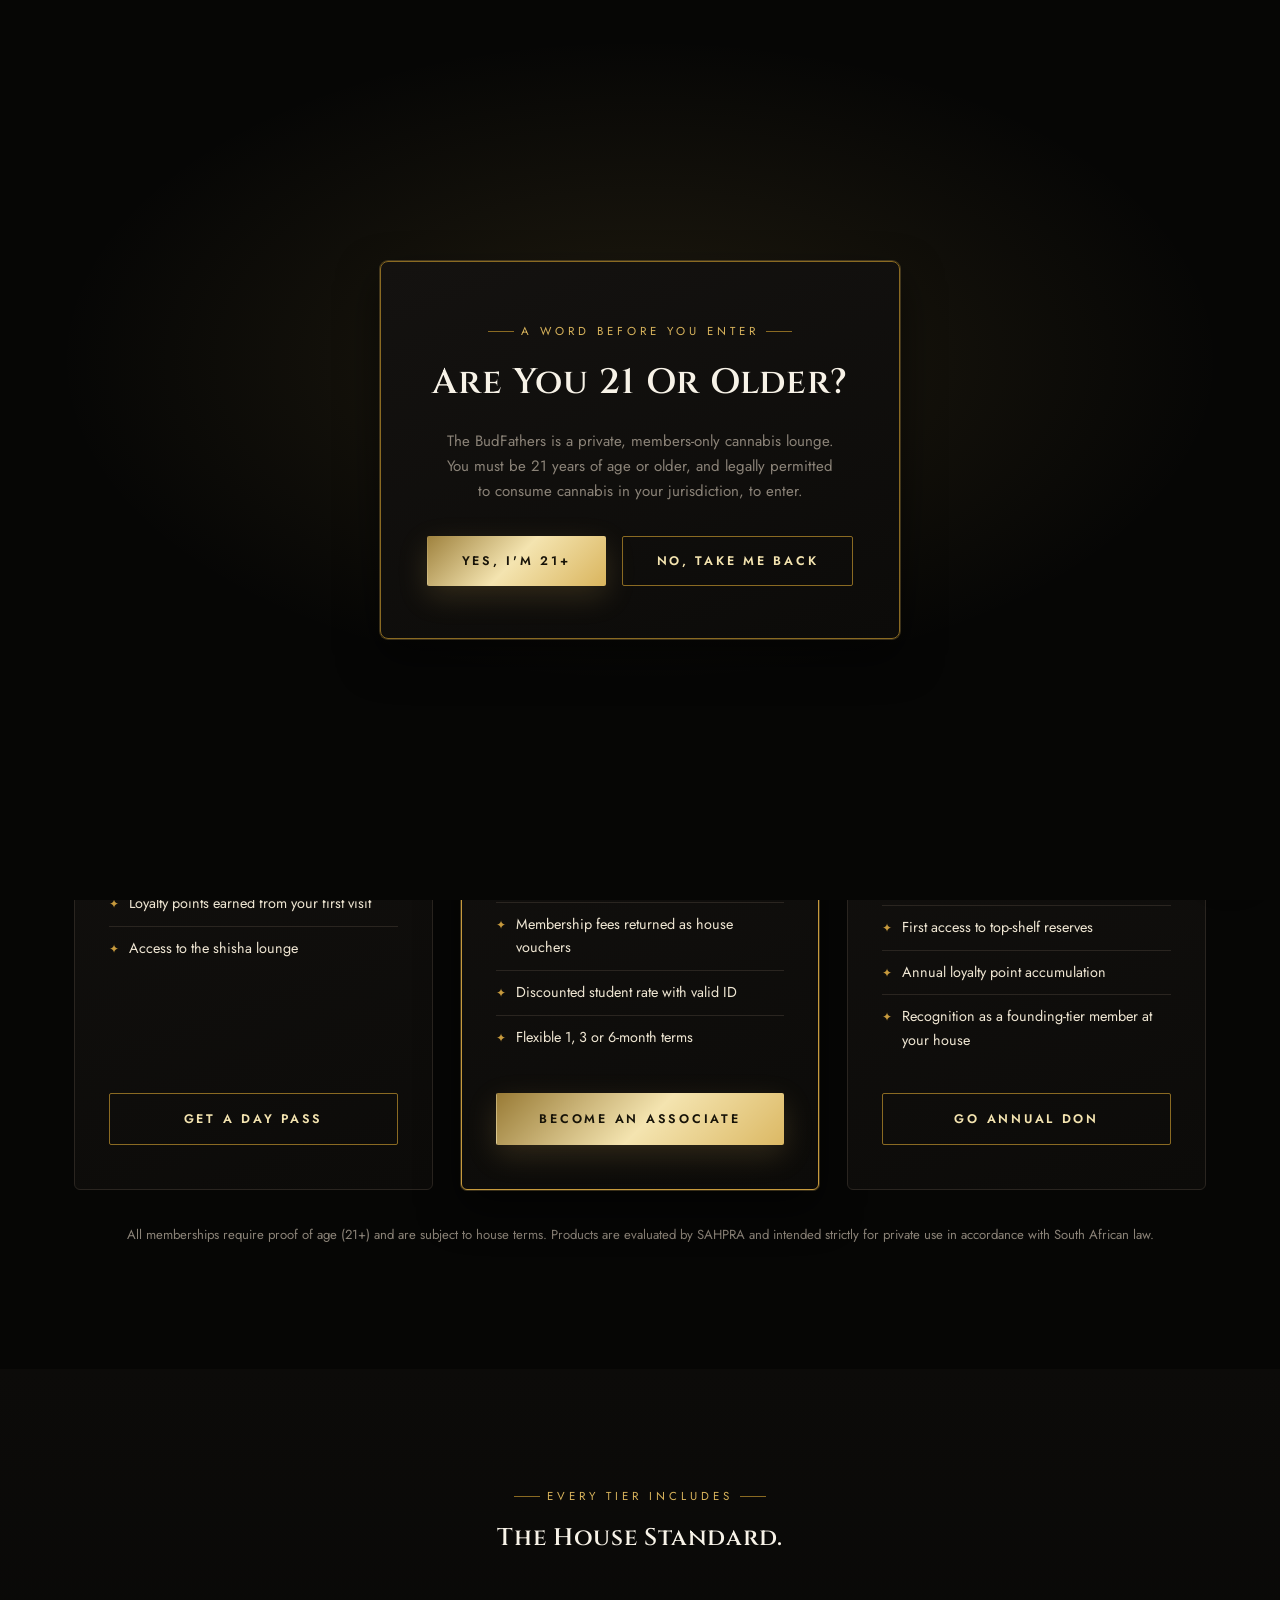
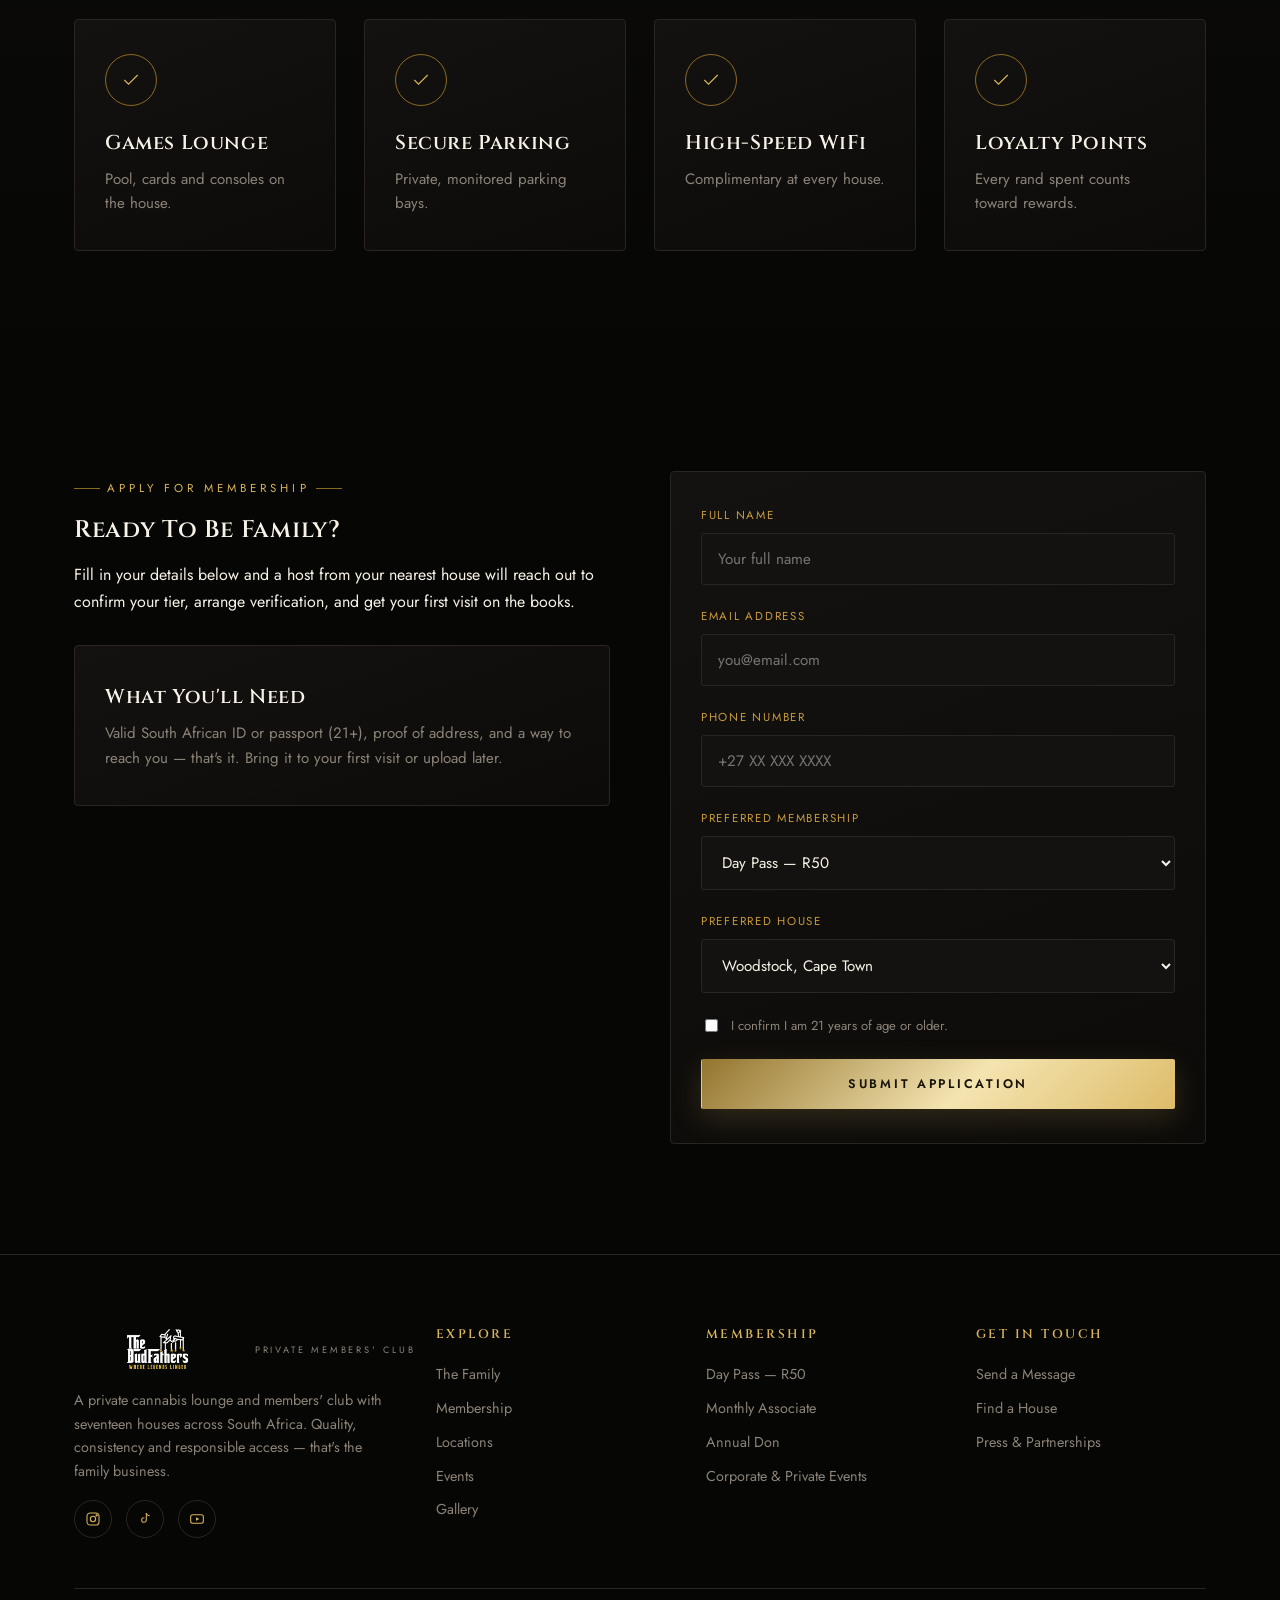
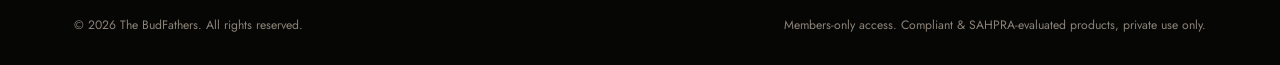
<file: membership.html>
<!DOCTYPE html>
<html lang="en">
<head>
<meta charset="UTF-8">
<meta name="viewport" content="width=device-width, initial-scale=1.0">
<title>Membership | The BudFathers</title>
<meta name="description" content="Day Pass, Monthly Associate or Annual Don — explore The BudFathers membership tiers and apply online.">
<link rel="icon" href="data:image/svg+xml,%3Csvg xmlns='http://www.w3.org/2000/svg' viewBox='0 0 100 100'%3E%3Ccircle cx='50' cy='50' r='48' fill='%23060605' stroke='%23d9b45c' stroke-width='3'/%3E%3Ctext x='50' y='66' font-size='50' text-anchor='middle' fill='%23d9b45c' font-family='Georgia,serif'%3EB%3C/text%3E%3C/svg%3E">
<link rel="preconnect" href="https://fonts.googleapis.com">
<link rel="preconnect" href="https://fonts.gstatic.com" crossorigin>
<link href="https://fonts.googleapis.com/css2?family=Cinzel:wght@500;600;700&amp;family=Cormorant+Garamond:ital,wght@0,400;0,500;1,400;1,500&amp;family=Jost:wght@400;500;600&amp;display=swap" rel="stylesheet">
<link rel="stylesheet" href="css/style.css">
</head>
<body>
<div class="grain"></div>

<div class="page-transition"><div class="smoke-layer"><span></span><span></span><span></span><span></span></div></div>

<div id="entry-gate" class="entry-gate entry-gate--compact">
  <div class="entry-step entry-step--age active">
    <div class="entry-card">
      <div class="eyebrow" style="justify-content:center;">A Word Before You Enter</div>
      <h2>Are You 21 Or Older?</h2>
      <p>The BudFathers is a private, members-only cannabis lounge. You must be 21 years of age or older, and legally permitted to consume cannabis in your jurisdiction, to enter.</p>
      <div class="entry-actions">
        <button type="button" class="btn btn-gold" data-gate-yes>Yes, I'm 21+</button>
        <button type="button" class="btn btn-outline" data-gate-no>No, Take Me Back</button>
      </div>
    </div>
  </div>
  <div class="entry-step entry-step--blocked">
    <div class="entry-card">
      <div class="bouncer-wrap">
        <div class="bouncer-glow"></div>
        <svg viewBox="0 0 150 195" xmlns="http://www.w3.org/2000/svg" aria-hidden="true">
          <rect x="50" y="158" width="20" height="34" rx="6" fill="#1c1916"/>
          <rect x="80" y="158" width="20" height="34" rx="6" fill="#1c1916"/>
          <path d="M22 82 Q75 56 128 82 L114 160 Q75 176 36 160 Z" fill="#141210" stroke="#8a6a22" stroke-width="2"/>
          <path d="M62 100 L75 158 L88 100 Z" fill="#8a6a22" opacity=".55"/>
          <rect x="66" y="56" width="18" height="18" fill="#1c1916"/>
          <circle cx="75" cy="40" r="27" fill="#1c1916" stroke="#8a6a22" stroke-width="2"/>
          <rect x="52" y="35" width="46" height="11" rx="5.5" fill="#060605"/>
          <g class="bouncer-arm-l"><path d="M28 88 Q2 98 6 128 Q10 142 30 136 Q52 128 74 114 Q66 100 44 92 Q36 89 28 88 Z" fill="#1c1916" stroke="#8a6a22" stroke-width="2"/></g>
          <g class="bouncer-arm-r"><path d="M122 88 Q148 98 144 128 Q140 142 120 136 Q98 128 76 114 Q84 100 106 92 Q114 89 122 88 Z" fill="#1c1916" stroke="#8a6a22" stroke-width="2"/></g>
        </svg>
      </div>
      <h2>Not Tonight.</h2>
      <p>You must be 21 or older to enter The BudFathers. Come back when you meet the house rules.</p>
      <div class="entry-actions">
        <a href="https://www.google.com" class="btn btn-outline">Leave</a>
      </div>
    </div>
  </div>
</div>
<script>
(function () {
  try {
    var theme = localStorage.getItem('bf_theme') || 'dark';
    document.documentElement.setAttribute('data-theme', theme);
    if (localStorage.getItem('bf_age_ok') === '1') {
      var g = document.getElementById('entry-gate');
      if (g) g.style.display = 'none';
    }
  } catch (e) {}
})();
</script>

<header class="site-header">
  <div class="nav-wrap">
    <a href="index.html" class="brand">
      <img src="assets/photos/logo-real.png" alt="The BudFathers" class="brand-logo-img">
      <span class="brand-sub">Private Members' Club</span>
    </a>
    <nav class="nav-links">
      <a href="index.html">Home</a>
      <a href="about.html">The Family</a>
      <a href="membership.html" class="active">Membership</a>
      <a href="locations.html">Locations</a>
      <a href="events.html">Events</a>
      <a href="gallery.html">Gallery</a>
      <a href="contact.html">Contact</a>
      <span class="nav-cta"><a href="#apply" class="btn btn-gold">Apply Now</a></span>
    </nav>
    <button class="nav-toggle" aria-label="Toggle menu"><span></span><span></span><span></span></button>
  </div>
</header>

<section class="page-header bg-photo-section">
  <img class="bg-photo" src="assets/photos/bg-leaf-dark.jpg" alt="">
  <div class="bg-photo-overlay"></div>
  <div class="smoke-layer"><span></span><span></span><span></span><span></span></div>
  <div class="container">
    <div class="breadcrumb"><a href="index.html">Home</a> / Membership</div>
    <div class="eyebrow" style="justify-content:center;">Membership Tiers</div>
    <h1>Find Your <span class="gold-text">Standing</span> In The Family.</h1>
  </div>
</section>

<section>
  <div class="container">
    <div class="grid grid-3">
      <div class="tier reveal">
        <div class="tier-name">Day Pass</div>
        <div class="tier-desc">For first-timers and one-off visits.</div>
        <div class="tier-price">R50<small>/day</small></div>
        <div class="tier-note">24-hour house access</div>
        <ul>
          <li>Full facility access for 24 hours</li>
          <li>Entry fee returned as house vouchers</li>
          <li>Loyalty points earned from your first visit</li>
          <li>Access to the shisha lounge</li>
        </ul>
        <a href="#apply" class="btn btn-outline btn-block">Get a Day Pass</a>
      </div>
      <div class="tier featured reveal">
        <div class="tier-name">Monthly Associate</div>
        <div class="tier-desc">For members who come back for more.</div>
        <div class="tier-price">R200<small>/mo</small></div>
        <div class="tier-note">R100/mo student rate · R450 for 3 months · R800 for 6 months</div>
        <ul>
          <li>VIP bar &amp; gaming lounge access</li>
          <li>Priority invitations to exclusive events</li>
          <li>Membership fees returned as house vouchers</li>
          <li>Discounted student rate with valid ID</li>
          <li>Flexible 1, 3 or 6-month terms</li>
        </ul>
        <a href="#apply" class="btn btn-gold btn-block">Become an Associate</a>
      </div>
      <div class="tier reveal">
        <div class="tier-name">Annual Don</div>
        <div class="tier-desc">Our highest standing membership.</div>
        <div class="tier-price">R1,500<small>/yr</small></div>
        <div class="tier-note">Billed once a year</div>
        <ul>
          <li>Unlimited VIP access to the members-only bar &amp; gaming lounge</li>
          <li>First priority for exclusive promotions</li>
          <li>First access to top-shelf reserves</li>
          <li>Annual loyalty point accumulation</li>
          <li>Recognition as a founding-tier member at your house</li>
        </ul>
        <a href="#apply" class="btn btn-outline btn-block">Go Annual Don</a>
      </div>
    </div>
    <p class="small text-center" style="margin-top:34px;">All memberships require proof of age (21+) and are subject to house terms. Products are evaluated by SAHPRA and intended strictly for private use in accordance with South African law.</p>
  </div>
</section>

<section class="alt-bg">
  <div class="container">
    <div class="section-head center reveal" style="margin-left:auto;margin-right:auto;">
      <div class="eyebrow">Every Tier Includes</div>
      <h2>The House Standard.</h2>
    </div>
    <div class="grid grid-4">
      <div class="card reveal"><div class="card-icon"><svg width="20" height="20" viewBox="0 0 24 24" fill="none" stroke="currentColor" stroke-width="1.4"><path d="M20 6L9 17l-5-5"/></svg></div><h3>Games Lounge</h3><p>Pool, cards and consoles on the house.</p></div>
      <div class="card reveal"><div class="card-icon"><svg width="20" height="20" viewBox="0 0 24 24" fill="none" stroke="currentColor" stroke-width="1.4"><path d="M20 6L9 17l-5-5"/></svg></div><h3>Secure Parking</h3><p>Private, monitored parking bays.</p></div>
      <div class="card reveal"><div class="card-icon"><svg width="20" height="20" viewBox="0 0 24 24" fill="none" stroke="currentColor" stroke-width="1.4"><path d="M20 6L9 17l-5-5"/></svg></div><h3>High-Speed WiFi</h3><p>Complimentary at every house.</p></div>
      <div class="card reveal"><div class="card-icon"><svg width="20" height="20" viewBox="0 0 24 24" fill="none" stroke="currentColor" stroke-width="1.4"><path d="M20 6L9 17l-5-5"/></svg></div><h3>Loyalty Points</h3><p>Every rand spent counts toward rewards.</p></div>
    </div>
  </div>
</section>

<section id="apply">
  <div class="container">
    <div class="grid grid-2" style="gap:60px;align-items:flex-start;">
      <div class="reveal">
        <div class="eyebrow">Apply For Membership</div>
        <h2>Ready To Be Family?</h2>
        <p>Fill in your details below and a host from your nearest house will reach out to confirm your tier, arrange verification, and get your first visit on the books.</p>
        <div class="card" style="margin-top:30px;">
          <h3>What You'll Need</h3>
          <p>Valid South African ID or passport (21+), proof of address, and a way to reach you — that's it. Bring it to your first visit or upload later.</p>
        </div>
      </div>
      <form class="card reveal" data-demo-form>
        <div class="form-field">
          <label for="m-name">Full Name</label>
          <input id="m-name" type="text" placeholder="Your full name" required>
        </div>
        <div class="form-field">
          <label for="m-email">Email Address</label>
          <input id="m-email" type="email" placeholder="you@email.com" required>
        </div>
        <div class="form-field">
          <label for="m-phone">Phone Number</label>
          <input id="m-phone" type="tel" placeholder="+27 XX XXX XXXX" required>
        </div>
        <div class="form-field">
          <label for="m-tier">Preferred Membership</label>
          <select id="m-tier">
            <option>Day Pass — R50</option>
            <option>Monthly Associate — R200/mo</option>
            <option>Monthly Associate (Student) — R100/mo</option>
            <option>Annual Don — R1,500/yr</option>
          </select>
        </div>
        <div class="form-field">
          <label for="m-house">Preferred House</label>
          <select id="m-house">
            <option>Woodstock, Cape Town</option>
            <option>Sea Point, Cape Town</option>
            <option>Observatory, Cape Town</option>
            <option>Athlone, Cape Town</option>
            <option>Melville, Johannesburg</option>
            <option>Witkoppen, Fourways</option>
            <option>Lotus Gardens, Pretoria</option>
            <option>Not sure yet</option>
          </select>
        </div>
        <div class="form-check" style="margin-bottom:22px;">
          <input type="checkbox" id="m-age" required style="margin-top:4px;">
          <label for="m-age">I confirm I am 21 years of age or older.</label>
        </div>
        <button type="submit" class="btn btn-gold btn-block">Submit Application</button>
        <p class="form-success small" style="display:none;margin-top:16px;color:var(--gold-2);">Thank you — this is a demo form. On the live site, your application will be sent straight to our membership team.</p>
      </form>
    </div>
  </div>
</section>

<footer>
  <div class="container">
    <div class="footer-grid">
      <div class="footer-col footer-about">
        <div class="brand" style="margin-bottom:16px;">
          <img src="assets/photos/logo-real.png" alt="The BudFathers" class="brand-logo-img">
      <span class="brand-sub">Private Members' Club</span>
        </div>
        <p>A private cannabis lounge and members' club with seventeen houses across South Africa. Quality, consistency and responsible access — that's the family business.</p>
        <div class="social-row">
          <a href="https://www.instagram.com/budfathers.sa" target="_blank" rel="noopener" aria-label="Instagram">
            <svg width="16" height="16" viewBox="0 0 24 24" fill="none" stroke="currentColor" stroke-width="1.6"><rect x="3" y="3" width="18" height="18" rx="5"/><circle cx="12" cy="12" r="4"/><circle cx="17.5" cy="6.5" r="1"/></svg>
          </a>
          <a href="https://www.tiktok.com/@budfathers_sa5" target="_blank" rel="noopener" aria-label="TikTok">
            <svg width="16" height="16" viewBox="0 0 24 24" fill="none" stroke="currentColor" stroke-width="1.6"><path d="M14 3v10.5a3.5 3.5 0 1 1-3-3.46"/><path d="M14 3c.5 2.5 2 4 5 4.2"/></svg>
          </a>
          <a href="https://www.youtube.com/@Budfathers" target="_blank" rel="noopener" aria-label="YouTube">
            <svg width="16" height="16" viewBox="0 0 24 24" fill="none" stroke="currentColor" stroke-width="1.6"><rect x="2.5" y="5.5" width="19" height="13" rx="3"/><path d="M10.5 9.5l5 2.5-5 2.5v-5Z" fill="currentColor" stroke="none"/></svg>
          </a>
        </div>
      </div>
      <div class="footer-col">
        <h4>Explore</h4>
        <ul>
          <li><a href="about.html">The Family</a></li>
          <li><a href="membership.html">Membership</a></li>
          <li><a href="locations.html">Locations</a></li>
          <li><a href="events.html">Events</a></li>
          <li><a href="gallery.html">Gallery</a></li>
        </ul>
      </div>
      <div class="footer-col">
        <h4>Membership</h4>
        <ul>
          <li><a href="membership.html">Day Pass — R50</a></li>
          <li><a href="membership.html">Monthly Associate</a></li>
          <li><a href="membership.html">Annual Don</a></li>
          <li><a href="contact.html">Corporate &amp; Private Events</a></li>
        </ul>
      </div>
      <div class="footer-col">
        <h4>Get In Touch</h4>
        <ul>
          <li><a href="contact.html">Send a Message</a></li>
          <li><a href="locations.html">Find a House</a></li>
          <li><a href="#" onclick="return false;">Press &amp; Partnerships</a></li>
        </ul>
      </div>
    </div>
    <div class="footer-bottom">
      <span>&copy; <span id="year"></span> The BudFathers. <span>All rights reserved.</span></span>
      <span>Members-only access. Compliant &amp; SAHPRA-evaluated products, private use only.</span>
    </div>
  </div>
</footer>
<script src="js/main.js"></script>
</body>
</html>
</file>
<file: css/style.css>
/* ==========================================================================
   THE BUDFATHERS — "Modern Cartel" Design System
   Black & Gold / Cinematic Prohibition-era luxury
   ========================================================================== */

:root{
  --black-1:#060605;
  --black-2:#0c0b09;
  --black-3:#141210;
  --black-4:#1c1916;
  --line:#2a2520;
  --gold-1:#f4e4b0;
  --gold-2:#d9b45c;
  --gold-3:#c79a3d;
  --gold-4:#8a6a22;
  --cream:#efe6d3;
  --ivory:#f7f2e7;
  --smoke:#8b8378;
  --red-accent:#7a1f1f;
  --shadow-gold: 0 0 0 1px rgba(217,180,92,.25), 0 18px 40px rgba(0,0,0,.55);
  --grad-gold: linear-gradient(135deg,#8a6a22 0%,#f4e4b0 28%,#d9b45c 52%,#8a6a22 78%,#f4e4b0 100%);
  --grad-gold-text: linear-gradient(180deg,#f7ecc9 0%,#d9b45c 45%,#a87f2e 100%);
  --serif: "Cormorant Garamond","Playfair Display",Georgia,serif;
  --display: "Cinzel","Playfair Display",Georgia,serif;
  --sans: "Jost","Montserrat",Arial,sans-serif;
  --maxw: 1180px;
}

/* ==========================================================================
   LIGHT MODE — token overrides only; every component below already reads
   from these custom properties, so flipping them re-themes the whole site.
   ========================================================================== */
[data-theme="light"]{
  --black-1:#f8f3e8;
  --black-2:#f0e8d6;
  --black-3:#ffffff;
  --black-4:#e9ddc2;
  --line:#ddd0ac;
  --gold-1:#7a5c1c;
  --gold-2:#96721f;
  --gold-3:#8a6a22;
  --gold-4:#c79a3d;
  --cream:#2a2118;
  --ivory:#1b160e;
  --smoke:#6b6152;
  --red-accent:#8f2626;
  --shadow-gold: 0 0 0 1px rgba(138,106,34,.2), 0 18px 34px rgba(120,100,60,.16);
  --grad-gold: linear-gradient(135deg,#7a5c1c 0%,#c79a3d 28%,#96721f 52%,#7a5c1c 78%,#c79a3d 100%);
  --grad-gold-text: linear-gradient(180deg,#96721f 0%,#7a5c1c 55%,#4a380f 100%);
}
[data-theme="light"] .site-header{
  background:linear-gradient(180deg, rgba(248,243,232,.94), rgba(248,243,232,.75) 70%, transparent);
}
[data-theme="light"] .site-header.scrolled{
  background:rgba(248,243,232,.96);
}
[data-theme="light"] .bg-photo-section .bg-photo-overlay{
  background:linear-gradient(180deg, var(--black-1) 0%, rgba(248,243,232,.5) 35%, rgba(248,243,232,.72) 75%, var(--black-1) 100%);
}
[data-theme="light"] .bg-photo-section .bg-photo{
  opacity:.4;
  filter:sepia(.75) saturate(2.1) hue-rotate(-12deg) contrast(1.12) brightness(.92);
}
[data-theme="light"] .grain{opacity:.03;}
[data-theme="light"] .nav-toggle span{background:var(--gold-3);}
/* the logo artwork is light-coloured for the dark theme; swap to the dark
   variant on light so it stays legible (CSS content:url avoids any flash —
   js/main.js also swaps the <img src> as a fallback for older browsers) */
[data-theme="light"] .brand-logo-img,
[data-theme="light"] .entry-logo{content:url("../assets/photos/logo-real-dark.png");}
[data-theme="light"] .card:hover,[data-theme="light"] .cta-banner{box-shadow:0 18px 34px rgba(120,100,60,.14);}

body,.site-header,.card,.tier,.loc-card,.cta-banner,footer,.gal-item,.page-header,
.bg-photo-overlay,.form-field input,.form-field select,.form-field textarea,
.entry-gate,.entry-card,.prefs-panel,.prefs-toggle{
  transition:background-color .4s ease,border-color .4s ease,color .4s ease,box-shadow .4s ease;
}

@font-face{font-family:"Cinzel";src:local("Cinzel");}

*,*::before,*::after{box-sizing:border-box;}
html{scroll-behavior:smooth;}
body{
  margin:0;
  background:var(--black-1);
  color:var(--ivory);
  font-family:var(--sans);
  font-size:16px;
  line-height:1.65;
  -webkit-font-smoothing:antialiased;
  overflow-x:hidden;
}
img{max-width:100%;display:block;}
a{color:inherit;text-decoration:none;}
ul{margin:0;padding:0;list-style:none;}
h1,h2,h3,h4{font-family:var(--display);font-weight:600;letter-spacing:.03em;margin:0 0 .5em;color:var(--ivory);}
p{margin:0 0 1em;}
.container{max-width:var(--maxw);margin:0 auto;padding:0 24px;}

/* -------- background texture -------- */
body::before{
  content:"";
  position:fixed;inset:0;
  z-index:0;
  pointer-events:none;
  background:
    radial-gradient(ellipse 80% 50% at 50% -10%, rgba(217,180,92,.10), transparent 60%),
    radial-gradient(ellipse 60% 40% at 90% 110%, rgba(217,180,92,.06), transparent 60%),
    repeating-linear-gradient(115deg, rgba(255,255,255,.012) 0 2px, transparent 2px 4px);
}
.grain{position:fixed;inset:0;z-index:1;pointer-events:none;opacity:.05;mix-blend-mode:overlay;
  background-image:url("data:image/svg+xml;utf8,<svg xmlns='http://www.w3.org/2000/svg' width='120' height='120'><filter id='n'><feTurbulence type='fractalNoise' baseFrequency='0.9' numOctaves='2' stitchTiles='stitch'/></filter><rect width='100%25' height='100%25' filter='url(%23n)'/></svg>");
}

/* -------- eyebrow / labels -------- */
.eyebrow{
  display:inline-flex;align-items:center;gap:.6em;
  font-family:var(--sans);font-size:.72rem;letter-spacing:.35em;text-transform:uppercase;
  color:var(--gold-2);margin-bottom:1.1em;
}
.eyebrow::before,.eyebrow::after{content:"";width:26px;height:1px;background:var(--gold-4);}

.gold-text{
  background:var(--grad-gold-text);
  -webkit-background-clip:text;background-clip:text;color:transparent;
}

/* -------- buttons -------- */
.btn{
  display:inline-flex;align-items:center;justify-content:center;gap:.6em;
  padding:15px 34px;
  font-family:var(--sans);font-size:.78rem;letter-spacing:.22em;text-transform:uppercase;font-weight:600;
  border-radius:2px;cursor:pointer;border:1px solid transparent;transition:all .35s ease;
  white-space:nowrap;
}
.btn-gold{
  background:var(--grad-gold);
  color:#171308;
  background-size:220% 220%;
  background-position:0% 50%;
  box-shadow:0 10px 30px rgba(217,180,92,.18);
}
.btn-gold:hover{background-position:100% 50%;transform:translateY(-2px);box-shadow:0 14px 34px rgba(217,180,92,.3);}
.btn-outline{
  border-color:var(--gold-4);color:var(--gold-1);background:transparent;
}
.btn-outline:hover{border-color:var(--gold-2);background:rgba(217,180,92,.08);transform:translateY(-2px);}
.btn-block{width:100%;}

/* -------- header / nav -------- */
.site-header{
  position:fixed;top:0;left:0;right:0;z-index:100;
  background:linear-gradient(180deg, rgba(6,6,5,.92), rgba(6,6,5,.7) 70%, transparent);
  border-bottom:1px solid transparent;
  transition:background .3s ease,border-color .3s ease,backdrop-filter .3s ease;
  backdrop-filter:blur(2px);
}
.site-header.scrolled{
  background:rgba(6,6,5,.94);
  border-bottom:1px solid var(--line);
  backdrop-filter:blur(10px);
}
.nav-wrap{
  display:flex;align-items:center;justify-content:space-between;
  max-width:var(--maxw);margin:0 auto;padding:18px 24px;
}
.brand{display:flex;align-items:center;gap:14px;font-family:var(--display);letter-spacing:.06em;flex-shrink:0;}
.brand-logo-img{height:48px;width:auto;display:block;flex-shrink:0;}
.brand .brand-sub{white-space:nowrap;flex-shrink:0;margin-right:6px;}
.brand-mark{
  width:42px;height:42px;border-radius:50%;
  border:1px solid var(--gold-3);
  display:flex;align-items:center;justify-content:center;
  font-family:var(--display);color:var(--gold-1);font-size:1.05rem;
  background:radial-gradient(circle at 35% 30%, rgba(217,180,92,.18), transparent 70%);
}
.brand-name{font-size:1.15rem;color:var(--ivory);}
.brand-name b{color:var(--gold-2);font-weight:600;}
.brand-sub{display:block;font-family:var(--sans);font-size:.58rem;letter-spacing:.3em;color:var(--smoke);text-transform:uppercase;margin-top:1px;}

.nav-links{display:flex;align-items:center;gap:26px;}
.nav-links a{
  font-size:.76rem;letter-spacing:.2em;text-transform:uppercase;color:var(--cream);
  position:relative;padding:6px 0;transition:color .25s ease;white-space:nowrap;
}
.nav-links a::after{
  content:"";position:absolute;left:0;bottom:0;width:0;height:1px;background:var(--gold-2);
  transition:width .3s ease;
}
.nav-links a:hover,.nav-links a.active{color:var(--gold-1);}
.nav-links a:hover::after,.nav-links a.active::after{width:100%;}
.nav-cta{margin-left:12px;}
.nav-cta .btn{padding:11px 24px;font-size:.7rem;}

.nav-toggle{
  display:none;flex-direction:column;gap:5px;background:none;border:none;cursor:pointer;padding:6px;
}
.nav-toggle span{width:26px;height:1.5px;background:var(--gold-2);display:block;transition:.3s;}

@media (max-width: 1150px){
  .brand .brand-sub{display:none;}
}
@media (max-width: 940px){
  .nav-links{
    position:fixed;inset:0 0 0 auto;width:min(78vw,340px);height:100vh;
    background:var(--black-2);border-left:1px solid var(--line);
    flex-direction:column;justify-content:center;align-items:flex-start;gap:26px;
    padding:40px;transform:translateX(100%);transition:transform .4s ease;
    z-index:99;
  }
  .nav-links.open{transform:translateX(0);}
  .nav-cta{margin-left:0;margin-top:10px;}
  .nav-toggle{display:flex;z-index:101;}
  body.menu-open{overflow:hidden;}
}

/* -------- hero -------- */
.hero{
  position:relative;min-height:100vh;display:flex;align-items:center;
  padding:160px 0 100px;
  background:
    radial-gradient(ellipse 70% 55% at 50% 20%, rgba(217,180,92,.14), transparent 65%),
    linear-gradient(180deg, var(--black-1), var(--black-2) 60%, var(--black-1));
  overflow:hidden;
}
.hero-sub{
  position:absolute;inset:0;z-index:0;opacity:.5;
  background:
    repeating-radial-gradient(circle at 50% 100%, rgba(217,180,92,.05) 0 2px, transparent 2px 60px);
}
.hero .container{position:relative;z-index:2;}
.hero-inner{max-width:820px;}
.hero h1{
  font-size:clamp(2.6rem,6.2vw,5rem);line-height:1.04;margin-bottom:.35em;
}
.hero-lede{
  font-family:var(--serif);font-size:clamp(1.05rem,1.6vw,1.35rem);color:var(--cream);
  max-width:600px;font-style:italic;margin-bottom:1.6em;
}
.hero-actions{display:flex;gap:18px;flex-wrap:wrap;margin-bottom:56px;}
.hero-stats{display:flex;gap:0;flex-wrap:wrap;border-top:1px solid var(--line);padding-top:26px;}
.hero-stat{padding-right:44px;margin-right:44px;border-right:1px solid var(--line);}
.hero-stat:last-child{border-right:none;}
.hero-stat b{display:block;font-family:var(--display);font-size:1.8rem;color:var(--gold-1);}
.hero-stat span{font-size:.68rem;letter-spacing:.18em;text-transform:uppercase;color:var(--smoke);}

/* -------- sections -------- */
section{position:relative;z-index:2;padding:110px 0;}
.section-head{max-width:640px;margin-bottom:60px;}
.section-head.center{margin-left:auto;margin-right:auto;text-align:center;}
.section-head p{color:var(--smoke);font-size:1.02rem;}
.divider{
  width:100%;height:1px;background:linear-gradient(90deg,transparent,var(--line) 20%,var(--line) 80%,transparent);
}
.ornament{
  display:flex;align-items:center;justify-content:center;gap:14px;color:var(--gold-3);margin:0 auto 20px;
}
.ornament::before,.ornament::after{content:"";width:60px;height:1px;background:linear-gradient(90deg,transparent,var(--gold-4));}
.ornament::after{background:linear-gradient(90deg,var(--gold-4),transparent);}

.alt-bg{background:linear-gradient(180deg,var(--black-2),var(--black-1));}

/* -------- cards / grid -------- */
.grid{display:grid;gap:28px;}
.grid-3{grid-template-columns:repeat(3,1fr);}
.grid-2{grid-template-columns:repeat(2,1fr);}
.grid-4{grid-template-columns:repeat(4,1fr);}
@media (max-width:940px){.grid-3,.grid-4{grid-template-columns:repeat(2,1fr);}}
@media (max-width:640px){.grid-2,.grid-3,.grid-4{grid-template-columns:1fr;}}

.card{
  background:linear-gradient(160deg,var(--black-3),var(--black-2));
  border:1px solid var(--line);border-radius:4px;padding:34px 30px;
  transition:border-color .3s ease, transform .3s ease, box-shadow .3s ease;
  position:relative;
}
.card:hover{border-color:var(--gold-4);transform:translateY(-4px);box-shadow:0 18px 40px rgba(0,0,0,.45);}
.card-icon{
  width:52px;height:52px;border-radius:50%;border:1px solid var(--gold-4);
  display:flex;align-items:center;justify-content:center;margin-bottom:20px;color:var(--gold-2);
}
.card h3{font-size:1.25rem;margin-bottom:.4em;}
.card p{color:var(--smoke);font-size:.94rem;margin-bottom:0;}

/* -------- membership / pricing -------- */
.tier{
  background:linear-gradient(160deg,var(--black-3),var(--black-2));
  border:1px solid var(--line);border-radius:6px;
  padding:44px 34px;display:flex;flex-direction:column;position:relative;overflow:hidden;
}
.tier.featured{border-color:var(--gold-3);box-shadow:var(--shadow-gold);transform:translateY(-10px);}
.tier.featured::before{
  content:"MOST TRUSTED";position:absolute;top:22px;right:-38px;transform:rotate(45deg);
  background:var(--grad-gold);color:#171308;font-size:.62rem;letter-spacing:.2em;font-weight:700;
  padding:5px 46px;
}
.tier-name{font-family:var(--display);font-size:1.5rem;color:var(--gold-1);margin-bottom:.1em;}
.tier-desc{color:var(--smoke);font-size:.86rem;margin-bottom:22px;}
.tier-price{font-family:var(--display);font-size:2.6rem;color:var(--ivory);margin-bottom:2px;}
.tier-price small{font-family:var(--sans);font-size:.9rem;color:var(--smoke);font-weight:400;letter-spacing:.05em;}
.tier-note{font-size:.78rem;color:var(--gold-3);margin-bottom:26px;}
.tier ul{margin-bottom:30px;flex-grow:1;}
.tier li{
  padding:10px 0;border-top:1px solid var(--line);font-size:.9rem;color:var(--cream);
  display:flex;gap:10px;align-items:flex-start;
}
.tier li:first-child{border-top:none;}
.tier li::before{content:"✦";color:var(--gold-3);font-size:.75rem;margin-top:3px;}

/* -------- locations -------- */
.loc-filter{display:flex;flex-wrap:wrap;gap:10px;margin-bottom:40px;}
.loc-filter button{
  background:transparent;border:1px solid var(--line);color:var(--cream);
  padding:9px 20px;font-size:.72rem;letter-spacing:.16em;text-transform:uppercase;
  border-radius:20px;cursor:pointer;transition:.25s;
}
.loc-filter button:hover,.loc-filter button.active{border-color:var(--gold-3);color:var(--gold-1);background:rgba(217,180,92,.08);}
.loc-card{
  border:1px solid var(--line);border-radius:4px;padding:26px 26px;
  background:var(--black-2);display:flex;flex-direction:column;gap:10px;transition:.3s;
}
.loc-card:hover{border-color:var(--gold-4);}
.loc-region{font-size:.66rem;letter-spacing:.2em;text-transform:uppercase;color:var(--gold-3);}
.loc-name{font-family:var(--display);font-size:1.2rem;color:var(--ivory);}
.loc-addr{font-size:.88rem;color:var(--smoke);}
.loc-link{font-size:.72rem;letter-spacing:.15em;text-transform:uppercase;color:var(--gold-2);margin-top:8px;display:inline-flex;align-items:center;gap:6px;}

/* -------- testimonial / quote -------- */
.quote-block{
  max-width:760px;margin:0 auto;text-align:center;
}
.quote-block p{
  font-family:var(--serif);font-style:italic;font-size:clamp(1.3rem,2.4vw,1.9rem);color:var(--cream);
  line-height:1.5;
}
.quote-block cite{font-style:normal;font-size:.75rem;letter-spacing:.2em;text-transform:uppercase;color:var(--gold-3);}

/* -------- gallery -------- */
.gal-item{
  aspect-ratio:4/5;border:1px solid var(--line);border-radius:4px;overflow:hidden;position:relative;
  display:flex;align-items:flex-end;padding:20px;
}
.gal-item img{position:absolute;inset:0;width:100%;height:100%;object-fit:cover;z-index:0;filter:saturate(.92) contrast(1.06) brightness(.92);transition:transform .6s ease;}
.gal-item:hover img{transform:scale(1.06);}
.gal-item span{font-family:var(--display);color:var(--gold-1);font-size:.95rem;position:relative;z-index:2;}
.gal-item::after{content:"";position:absolute;inset:0;background:linear-gradient(0deg, rgba(0,0,0,.8), transparent 55%);z-index:1;}

/* -------- smoke / haze background layer -------- */
.smoke-layer{position:absolute;inset:0;overflow:hidden;pointer-events:none;z-index:0;}
.smoke-layer span{
  position:absolute;
  border-radius:50%;
  filter:blur(60px);
  opacity:.55;
  background:radial-gradient(ellipse, rgba(232,222,199,.95) 0%, rgba(232,222,199,0) 72%);
  mix-blend-mode:screen;
  animation:smokeDrift 27s ease-in-out infinite;
  will-change:transform;
}
/* wide, low, overlapping ellipses read as a drifting haze bank rather than glowing dots */
.smoke-layer span:nth-child(1){width:620px;height:210px;left:-8%;top:58%;animation-duration:29s;}
.smoke-layer span:nth-child(2){width:480px;height:190px;left:30%;top:18%;animation-duration:35s;animation-delay:-9s;opacity:.4;}
.smoke-layer span:nth-child(3){width:700px;height:250px;left:48%;top:62%;animation-duration:41s;animation-delay:-16s;}
.smoke-layer span:nth-child(4){width:420px;height:170px;left:74%;top:28%;animation-duration:23s;animation-delay:-5s;opacity:.4;}
@keyframes smokeDrift{
  0%{transform:translate(0,0) scale(1) rotate(0deg);}
  50%{transform:translate(70px,-26px) scale(1.2) rotate(3deg);}
  100%{transform:translate(0,0) scale(1) rotate(0deg);}
}
@media (prefers-reduced-motion: reduce){
  .smoke-layer span{animation:none;}
}
/* on light backgrounds a pale screen-blend haze all but disappears — switch to a
   darker gold-brown smoke with a multiply blend so it still reads clearly */
[data-theme="light"] .smoke-layer span{
  mix-blend-mode:multiply;
  background:radial-gradient(ellipse, rgba(122,92,28,.55) 0%, rgba(122,92,28,0) 72%);
}
[data-theme="light"] .entry-smoke span,
[data-theme="light"] .page-transition .smoke-layer span{
  /* the entry-gate and page-transition always sit on a hardcoded dark
     backdrop (see .entry-gate / .page-transition), so keep their smoke pale */
  mix-blend-mode:screen;
  background:radial-gradient(ellipse, rgba(232,222,199,.95) 0%, rgba(232,222,199,0) 72%);
}

/* -------- weed-themed background photography -------- */
.bg-photo-section{position:relative;overflow:hidden;}
.bg-photo-section .bg-photo{
  position:absolute;inset:0;width:100%;height:100%;object-fit:cover;z-index:0;
  opacity:.52;filter:saturate(1.25) contrast(1.08);
}
.bg-photo-section .bg-photo-overlay{
  position:absolute;inset:0;z-index:0;
  background:linear-gradient(180deg, var(--black-1) 0%, rgba(6,6,5,.42) 35%, rgba(6,6,5,.7) 75%, var(--black-1) 100%);
}
.bg-photo-section > .container{position:relative;z-index:2;}

/* -------- CTA banner -------- */
.cta-banner{
  border:1px solid var(--gold-4);border-radius:6px;
  padding:64px 48px;text-align:center;
  background:radial-gradient(ellipse at 50% 0%, rgba(217,180,92,.12), transparent 70%), var(--black-3);
}
.cta-banner h2{font-size:clamp(1.8rem,3.6vw,2.6rem);}

/* -------- forms -------- */
.form-field{margin-bottom:22px;}
.form-field label{display:block;font-size:.72rem;letter-spacing:.15em;text-transform:uppercase;color:var(--gold-3);margin-bottom:8px;}
.form-field input,.form-field select,.form-field textarea{
  width:100%;background:var(--black-3);border:1px solid var(--line);color:var(--ivory);
  padding:14px 16px;font-family:var(--sans);font-size:.95rem;border-radius:3px;
  transition:border-color .25s ease;
}
.form-field input:focus,.form-field select:focus,.form-field textarea:focus{outline:none;border-color:var(--gold-3);}
.form-field textarea{resize:vertical;min-height:130px;}
.form-check{display:flex;align-items:flex-start;gap:10px;font-size:.82rem;color:var(--smoke);}

/* -------- footer -------- */
footer{
  background:var(--black-1);border-top:1px solid var(--line);
  padding:70px 0 30px;position:relative;z-index:2;
}
.footer-grid{display:grid;grid-template-columns:1.4fr 1fr 1fr 1fr;gap:40px;margin-bottom:50px;}
@media (max-width:820px){.footer-grid{grid-template-columns:1fr 1fr;}}
@media (max-width:520px){.footer-grid{grid-template-columns:1fr;}}
.footer-col h4{font-size:.78rem;letter-spacing:.2em;text-transform:uppercase;color:var(--gold-2);margin-bottom:18px;}
.footer-col li{margin-bottom:10px;font-size:.9rem;color:var(--smoke);}
.footer-col a:hover{color:var(--gold-1);}
.footer-about p{color:var(--smoke);font-size:.9rem;max-width:320px;}
.social-row{display:flex;gap:14px;margin-top:16px;}
.social-row a{
  width:38px;height:38px;border:1px solid var(--line);border-radius:50%;
  display:flex;align-items:center;justify-content:center;color:var(--gold-2);transition:.25s;
}
.social-row a:hover{border-color:var(--gold-3);background:rgba(217,180,92,.08);}
.footer-bottom{
  display:flex;justify-content:space-between;align-items:center;flex-wrap:wrap;gap:14px;
  padding-top:26px;border-top:1px solid var(--line);
  font-size:.76rem;color:var(--smoke);
}
.footer-bottom a{color:var(--smoke);}
.footer-bottom a:hover{color:var(--gold-1);}
.compliance-note{font-size:.72rem;color:#6b6459;max-width:760px;margin:18px auto 0;text-align:center;line-height:1.6;}

/* -------- page header (interior pages) -------- */
.page-header{
  padding:170px 0 70px;text-align:center;
  background:radial-gradient(ellipse 60% 60% at 50% 0%, rgba(217,180,92,.12), transparent 70%);
}
.page-header h1{font-size:clamp(2.2rem,4.6vw,3.4rem);}
.breadcrumb{font-size:.72rem;letter-spacing:.2em;text-transform:uppercase;color:var(--smoke);margin-bottom:18px;}
.breadcrumb a{color:var(--gold-3);}

/* -------- reveal animation (plays once on load, never hides content) -------- */
.reveal{animation:revealIn .8s ease both;}
@keyframes revealIn{
  from{opacity:0;transform:translateY(20px);}
  to{opacity:1;transform:translateY(0);}
}
@media (prefers-reduced-motion: reduce){
  .reveal{animation:none;}
}

/* -------- utilities -------- */
.mt-0{margin-top:0;}
.text-center{text-align:center;}
.small{font-size:.82rem;color:var(--smoke);}

/* ==========================================================================
   ENTRY GATE — smoke intro / 21+ check / theme pick (landing) or a compact
   21+ check alone (interior pages). Sits in the DOM from first paint so
   there's zero flash; a tiny inline script (see each page) hides it
   instantly for returning visitors before anything else renders.
   ========================================================================== */
/* -------- page transition — a quick smoke flash on every single page
   load / tab change, independent of the one-time entry gate below -------- */
.page-transition{
  position:fixed;inset:0;z-index:99998;
  background:#060605; /* always a cinematic dark backdrop, regardless of theme, so the smoke reads clearly every time */
  pointer-events:none;
  animation:pageTransitionOut 1.15s ease forwards;
}
.page-transition .smoke-layer span{opacity:.85;filter:blur(46px);}
@keyframes pageTransitionOut{
  0%{opacity:1;visibility:visible;}
  65%{opacity:1;visibility:visible;}
  100%{opacity:0;visibility:hidden;}
}
@media (prefers-reduced-motion: reduce){
  .page-transition{animation:none;opacity:0;visibility:hidden;}
}

body.gate-locked{overflow:hidden;}
.entry-gate{
  position:fixed;inset:0;z-index:99999;
  background:#060605; /* always a cinematic dark backdrop, regardless of theme, so the smoke reads clearly every time */
  overflow:hidden;
}
.entry-gate::before{
  content:"";position:absolute;inset:0;
  background:radial-gradient(ellipse 70% 55% at 50% 40%, rgba(217,180,92,.12), transparent 65%);
}
.entry-gate.is-hiding{animation:gateFadeOut .7s ease forwards;}
@keyframes gateFadeOut{to{opacity:0;visibility:hidden;}}

.entry-step{
  position:absolute;inset:0;
  display:flex;align-items:center;justify-content:center;
  padding:24px;
  opacity:0;visibility:hidden;pointer-events:none;
  transition:opacity .6s ease;
}
.entry-step.active{opacity:1;visibility:visible;pointer-events:auto;}

.entry-logo-wrap{display:flex;flex-direction:column;align-items:center;gap:22px;position:relative;z-index:2;}
.entry-logo{
  width:min(230px,52vw);height:auto;
  opacity:0;transform:scale(.82);
  animation:entryLogoIn 2.3s ease forwards;
  filter:drop-shadow(0 0 40px rgba(217,180,92,.35));
}
.entry-logo-tag{
  font-family:var(--sans);font-size:.68rem;letter-spacing:.4em;text-transform:uppercase;color:var(--gold-3);
  opacity:0;animation:entryTagIn 1.4s ease .9s forwards;
}
@keyframes entryLogoIn{
  0%{opacity:0;transform:scale(.8);}
  40%{opacity:1;transform:scale(1.03);}
  100%{opacity:1;transform:scale(1);}
}
@keyframes entryTagIn{from{opacity:0;transform:translateY(8px);}to{opacity:1;transform:translateY(0);}}

.entry-card{
  max-width:520px;width:100%;text-align:center;
  background:linear-gradient(160deg,var(--black-3),var(--black-2));
  border:1px solid var(--gold-4);border-radius:8px;
  padding:52px 40px;box-shadow:var(--shadow-gold);
  position:relative;z-index:2;
  animation:entryCardIn .6s ease both;
}
@keyframes entryCardIn{from{opacity:0;transform:translateY(16px) scale(.98);}to{opacity:1;transform:translateY(0) scale(1);}}
.entry-card h2{font-size:clamp(1.5rem,4vw,2.2rem);}
.entry-card p{color:var(--smoke);font-size:.94rem;margin-bottom:0;max-width:400px;margin-left:auto;margin-right:auto;}
.entry-actions{display:flex;gap:16px;justify-content:center;flex-wrap:wrap;margin-top:32px;}

/* theme-pick step */
.entry-actions--theme{gap:20px;}
.theme-choice{
  display:flex;flex-direction:column;align-items:center;gap:10px;
  background:transparent;border:1px solid var(--line);border-radius:8px;
  padding:20px 28px;cursor:pointer;color:var(--cream);
  font-family:var(--sans);font-size:.74rem;letter-spacing:.14em;text-transform:uppercase;
  transition:.25s;
}
.theme-choice:hover{border-color:var(--gold-3);background:rgba(217,180,92,.08);}
.theme-swatch{width:44px;height:44px;border-radius:50%;display:block;border:1px solid var(--line);}
.theme-swatch--dark{background:linear-gradient(160deg,#141210,#060605);}
.theme-swatch--light{background:linear-gradient(160deg,#ffffff,#efe6d3);}

/* blocked step — the bouncer */
.entry-step--blocked .entry-card{border-color:var(--red-accent);}
.entry-step--blocked h2{color:var(--red-accent);}
.bouncer-wrap{position:relative;width:168px;height:216px;margin:0 auto 6px;}
.bouncer-glow{
  position:absolute;inset:-44px;z-index:0;border-radius:50%;
  background:radial-gradient(circle, rgba(143,38,38,.4), transparent 70%);
  animation:bouncerPulse 2.2s ease-in-out infinite;
}
@keyframes bouncerPulse{0%,100%{opacity:.5;transform:scale(1);}50%{opacity:.95;transform:scale(1.12);}}
.bouncer-wrap svg{position:relative;z-index:1;width:100%;height:100%;display:block;}
.bouncer-arm-l{transform-origin:28px 92px;animation:armInLeft .85s cubic-bezier(.2,.8,.3,1) .25s both;}
.bouncer-arm-r{transform-origin:122px 92px;animation:armInRight .85s cubic-bezier(.2,.8,.3,1) .25s both;}
@keyframes armInLeft{from{transform:rotate(-75deg) translate(-10px,-14px);}to{transform:rotate(0) translate(0,0);}}
@keyframes armInRight{from{transform:rotate(75deg) translate(10px,-14px);}to{transform:rotate(0) translate(0,0);}}

/* ==========================================================================
   PREFERENCES — floating toggle + slide-in panel (theme / language),
   injected on every page by js/main.js so it's consistent site-wide.
   ========================================================================== */
.prefs-toggle{
  position:fixed;bottom:24px;right:24px;z-index:9000;
  width:52px;height:52px;border-radius:50%;
  background:var(--black-3);border:1px solid var(--gold-4);
  display:flex;align-items:center;justify-content:center;color:var(--gold-2);
  cursor:pointer;box-shadow:0 10px 24px rgba(0,0,0,.35);transition:.3s;
}
.prefs-toggle:hover{border-color:var(--gold-2);transform:translateY(-2px) rotate(35deg);}
body.menu-open .prefs-toggle{display:none;}
.prefs-toggle svg{width:22px;height:22px;}

.prefs-overlay{
  position:fixed;inset:0;z-index:9000;background:rgba(0,0,0,.5);
  opacity:0;visibility:hidden;transition:opacity .3s ease,visibility .3s ease;
}
.prefs-overlay.open{opacity:1;visibility:visible;}

.prefs-panel{
  position:fixed;top:0;right:0;bottom:0;z-index:9001;
  width:min(320px,86vw);
  background:var(--black-2);border-left:1px solid var(--line);
  transform:translateX(100%);transition:transform .4s ease;
  padding:30px 26px;overflow-y:auto;
}
.prefs-panel.open{transform:translateX(0);}
.prefs-head{display:flex;align-items:center;justify-content:space-between;margin-bottom:34px;}
.prefs-head span{font-family:var(--display);letter-spacing:.06em;color:var(--gold-1);font-size:1.15rem;}
.prefs-close{background:none;border:none;color:var(--cream);font-size:1.7rem;line-height:1;cursor:pointer;padding:0;}
.prefs-row{margin-bottom:30px;}
.prefs-row label{display:block;font-size:.66rem;letter-spacing:.2em;text-transform:uppercase;color:var(--gold-3);margin-bottom:12px;}
.theme-choice-row{display:flex;gap:10px;}
.theme-choice-row .theme-choice{flex:1;flex-direction:row;padding:12px 8px;gap:8px;font-size:.68rem;}
.theme-choice-row .theme-choice .theme-swatch{width:20px;height:20px;}
.theme-choice-row .theme-choice.active{border-color:var(--gold-2);background:rgba(217,180,92,.1);color:var(--gold-1);}
.prefs-note{font-size:.72rem;color:var(--smoke);line-height:1.5;padding-top:10px;border-top:1px solid var(--line);}

@media (prefers-reduced-motion: reduce){
  .entry-logo,.entry-logo-tag,.entry-card,.bouncer-arm-l,.bouncer-arm-r,.bouncer-glow{animation:none;opacity:1;transform:none;}
}
</file>
